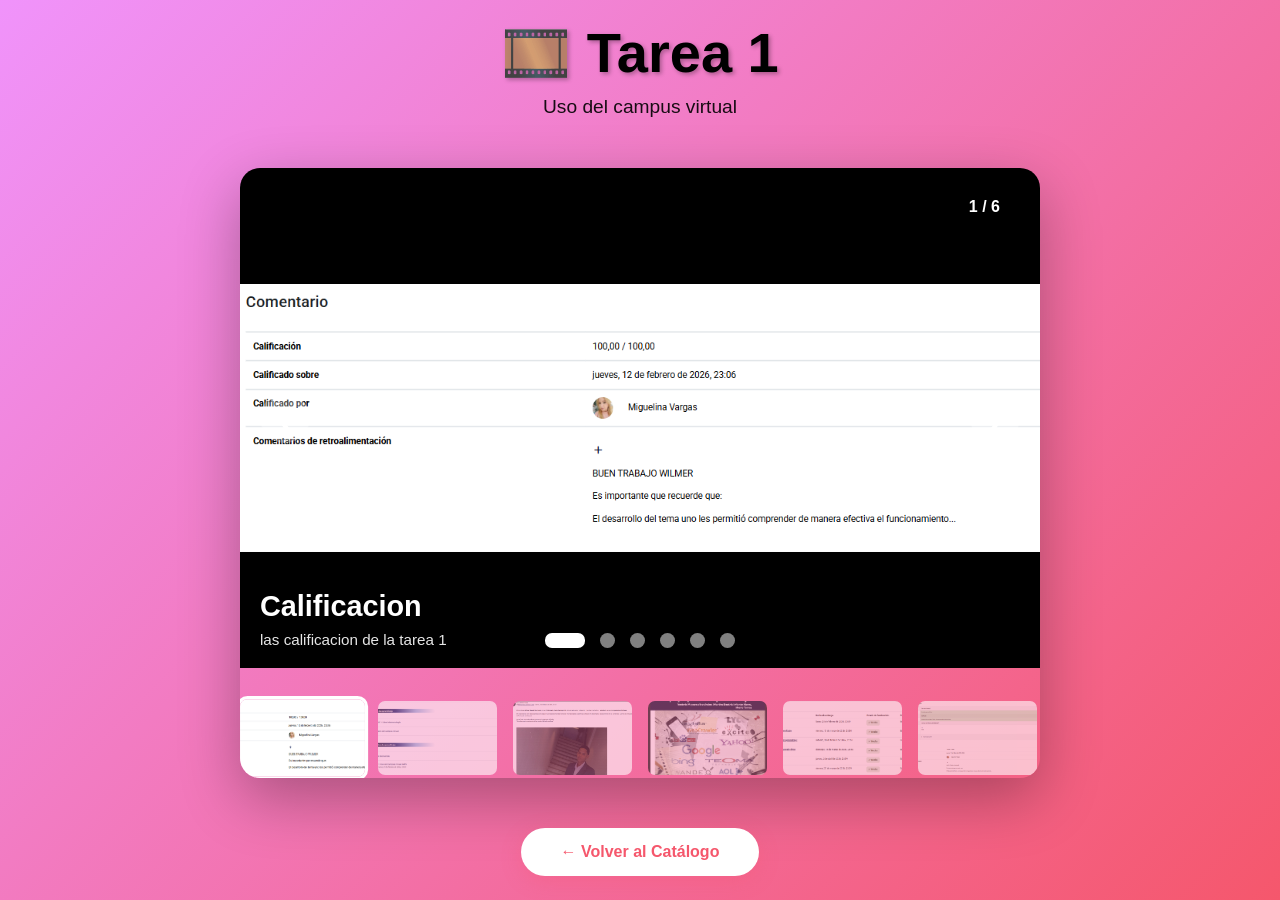
<file: tarea1.html>
<!DOCTYPE html>
<html lang="es">
<head>
    <meta charset="UTF-8">
    <meta name="viewport" content="width=device-width, initial-scale=1.0">
    <title>Tarea 1 - Introducción a la Tecnología</title>
    <style>
        * {
            margin: 0;
            padding: 0;
            box-sizing: border-box;
        }

        body {
            font-family: 'Segoe UI', Tahoma, Geneva, Verdana, sans-serif;
            background: linear-gradient(135deg, #f093fb 0%, #f5576c 100%);
            min-height: 100vh;
            padding: 20px;
        }

        .container {
            max-width: 1200px;
            margin: 0 auto;
        }

        header {
            text-align: center;
            color: rgb(0, 0, 0);
            margin-bottom: 50px;
            animation: slideDown 0.8s ease-out;
        }

        header h1 {
            font-size: 3.5rem;
            margin-bottom: 10px;
            text-shadow: 2px 2px 4px rgba(0, 0, 0, 0.3);
        }

        header p {
            font-size: 1.2rem;
            opacity: 0.9;
        }

        .slider-container {
            position: relative;
            max-width: 800px;
            margin: 0 auto 50px;
            border-radius: 20px;
            overflow: hidden;
            box-shadow: 0 20px 60px rgba(0, 0, 0, 0.3);
            animation: slideUp 0.8s ease-out 0.2s backwards;
        }

        .slider {
            position: relative;
            width: 100%;
            height: 500px;
            overflow: hidden;
        }

        .slide {
            position: absolute;
            width: 100%;
            height: 100%;
            opacity: 0;
            transition: opacity 0.8s cubic-bezier(0.25, 0.46, 0.45, 0.94);
            transform: translateX(100%);
        }

        .slide.active {
            opacity: 1;
            transform: translateX(0);
        }

        .slide.prev {
            transform: translateX(-100%);
        }

        .slide img {
            width: 100%;
            height: 100%;
            object-fit: contain;
            background-color: #000;
        }

        .slide-overlay {
            position: absolute;
            bottom: 0;
            left: 0;
            width: 100%;
            background: linear-gradient(to top, rgba(0, 0, 0, 0.8), transparent);
            padding: 40px 20px 20px;
            color: white;
            transform: translateY(20px);
            opacity: 0;
            transition: all 0.3s ease 0.2s;
        }

        .slide.active .slide-overlay {
            transform: translateY(0);
            opacity: 1;
        }

        .slide-overlay h3 {
            font-size: 1.8rem;
            margin-bottom: 8px;
        }

        .slide-overlay p {
            font-size: 0.95rem;
            opacity: 0.9;
        }

        .controls {
            position: absolute;
            bottom: 20px;
            left: 50%;
            transform: translateX(-50%);
            display: flex;
            gap: 15px;
            z-index: 10;
        }

        .control-btn {
            width: 15px;
            height: 15px;
            border-radius: 50%;
            background: rgba(255, 255, 255, 0.5);
            border: none;
            cursor: pointer;
            transition: all 0.3s ease;
        }

        .control-btn.active {
            background: white;
            width: 40px;
            border-radius: 7px;
        }

        .control-btn:hover {
            background: rgba(255, 255, 255, 0.8);
        }

        .nav-btn {
            position: absolute;
            top: 50%;
            transform: translateY(-50%);
            width: 50px;
            height: 50px;
            background: rgba(255, 255, 255, 0.3);
            border: none;
            color: white;
            font-size: 24px;
            cursor: pointer;
            transition: all 0.3s ease;
            border-radius: 50%;
            display: flex;
            align-items: center;
            justify-content: center;
            z-index: 5;
        }

        .nav-btn:hover {
            background: rgba(255, 255, 255, 0.6);
            transform: translateY(-50%) scale(1.1);
        }

        .prev-btn {
            left: 20px;
        }

        .next-btn {
            right: 20px;
        }

        .slider-info {
            position: absolute;
            top: 20px;
            right: 20px;
            background: rgba(0, 0, 0, 0.6);
            color: white;
            padding: 10px 20px;
            border-radius: 50px;
            font-weight: bold;
            z-index: 5;
        }

        .thumbnails {
            display: grid;
            grid-template-columns: repeat(auto-fit, minmax(100px, 1fr));
            gap: 10px;
            margin-top: 30px;
        }

        .thumbnail {
            cursor: pointer;
            border-radius: 10px;
            overflow: hidden;
            border: 3px solid transparent;
            transition: all 0.3s ease;
            opacity: 0.6;
            height: 80px;
            animation: fadeIn 0.8s ease-out backwards;
        }

        .thumbnail:nth-child(1) { animation-delay: 0.3s; }
        .thumbnail:nth-child(2) { animation-delay: 0.35s; }
        .thumbnail:nth-child(3) { animation-delay: 0.4s; }
        .thumbnail:nth-child(4) { animation-delay: 0.45s; }
        .thumbnail:nth-child(5) { animation-delay: 0.5s; }
        .thumbnail:nth-child(6) { animation-delay: 0.55s; }

        .thumbnail.active {
            border-color: white;
            opacity: 1;
            transform: scale(1.05);
        }

        .thumbnail:hover {
            opacity: 0.9;
        }

        .thumbnail img {
            width: 100%;
            height: 100%;
            object-fit: cover;
        }

        .btn-container {
            text-align: center;
            margin-top: 40px;
        }

        .btn {
            display: inline-block;
            padding: 15px 40px;
            background: white;
            color: #f5576c;
            text-decoration: none;
            border-radius: 50px;
            font-weight: bold;
            transition: all 0.3s cubic-bezier(0.34, 1.56, 0.64, 1);
            box-shadow: 0 5px 20px rgba(245, 87, 108, 0.3);
            position: relative;
            overflow: hidden;
        }

        .btn::before {
            content: '';
            position: absolute;
            top: 50%;
            left: 50%;
            width: 0;
            height: 0;
            border-radius: 50%;
            background: rgba(102, 126, 234, 0.1);
            transform: translate(-50%, -50%);
            transition: width 0.6s, height 0.6s;
        }

        .btn:hover::before {
            width: 300px;
            height: 300px;
        }

        .btn:hover {
            transform: translateY(-5px);
            box-shadow: 0 15px 40px rgba(245, 87, 108, 0.4);
            background: #fff5f7;
        }

        .code-section {
            background: white;
            padding: 30px;
            border-radius: 15px;
            margin-top: 40px;
            box-shadow: 0 5px 15px rgba(0, 0, 0, 0.1);
            animation: fadeIn 1s ease-out 0.5s backwards;
        }

        .code-section h2 {
            color: #f5576c;
            margin-bottom: 20px;
            font-size: 1.8rem;
        }

        .code-block {
            background: #f5f5f5;
            border-left: 4px solid #f5576c;
            padding: 15px;
            margin: 15px 0;
            border-radius: 5px;
            overflow-x: auto;
        }

        .code-block code {
            color: #333;
            font-family: 'Courier New', monospace;
            font-size: 0.9rem;
        }

        @keyframes slideDown {
            from {
                opacity: 0;
                transform: translateY(-30px);
            }
            to {
                opacity: 1;
                transform: translateY(0);
            }
        }

        @keyframes fadeInUp {
            from {
                opacity: 0;
                transform: translateY(30px);
            }
            to {
                opacity: 1;
                transform: translateY(0);
            }
        }

        @keyframes fadeIn {
            from { opacity: 0; }
            to { opacity: 1; }
        }

        @media (max-width: 768px) {
            header h1 {
                font-size: 2.2rem;
            }

            .gallery {
                grid-template-columns: 1fr;
            }
        }
    </style>
</head>
<body>
    <div class="container">
        <header>
            <h1>🎞️ Tarea 1</h1>
            <p>Uso del campus virtual</p>
        </header>

        <div class="slider-container">
            <div class="slider" id="slider">
                <div class="slide active">
                    <img src="calificacion tarea uno.png" alt="Tecnología">
                    <div class="slide-overlay">
                        <h3>Calificacion</h3>
                        <p>las calificacion de la tarea 1 </p>
                    </div>
                </div>

                <div class="slide">
                    <img src="etiqueta tema6.png" alt="Computadora">
                    <div class="slide-overlay">
                        <h3>Etiqueta </h3>
                        <p>aqui vemos un vistazo del tema 6</p>
                    </div>
                </div>

                <div class="slide">
                    <img src="foro de bienvenida tema 6.png" alt="Digital">
                    <div class="slide-overlay">
                        <h3>foro de bienvenida</h3>
                        <p>aqui vemos el foro de bienvenida del tema </p>
                    </div>
                </div>

                <div class="slide">
                    <img src="libro infotecnologia tema6.png" alt="Estudiante">
                    <div class="slide-overlay">
                        <h3>recurso de la materia</h3>
                        <p>uno de los recursos de la asignacion </p>
                    </div>
                </div>

                <div class="slide">
                    <img src="tara general.png" alt="Innovación">
                    <div class="slide-overlay">
                        <h3>tareas</h3>
                        <p>aqui vemos todas las tareas de la materia </p>
                    </div>
                </div>

                <div class="slide">
                    <img src="tarea uso del campus virtual tema 6.png" alt="Comunidad">
                    <div class="slide-overlay">
                        <h3>tarea</h3>
                        <p>uso del campus virtual </p>
                    </div>
                </div>

                <button class="nav-btn prev-btn" id="prev">❮</button>
                <button class="nav-btn next-btn" id="next">❯</button>
                <div class="slider-info" id="slideInfo">1 / 6</div>
                <div class="controls" id="controls"></div>
            </div>

            <div class="thumbnails" id="thumbnails"></div>
        </div>

        

            </div>

                
            </div>
        </div>

        <div class="btn-container">
            <a href="index.html" class="btn">← Volver al Catálogo</a>
        </div>
    </div>

    <script>
        let currentSlide = 0;
        const slides = document.querySelectorAll('.slide');
        const totalSlides = slides.length;
        const thumbnails = document.getElementById('thumbnails');
        const controls = document.getElementById('controls');
        const slideInfo = document.getElementById('slideInfo');

        // Crear thumbnails
        slides.forEach((slide, index) => {
            const thumbnail = document.createElement('div');
            thumbnail.className = 'thumbnail';
            if (index === 0) thumbnail.classList.add('active');
            thumbnail.innerHTML = `<img src="${slide.querySelector('img').src}" alt="Thumbnail ${index + 1}">`;
            thumbnail.addEventListener('click', () => showSlide(index));
            thumbnails.appendChild(thumbnail);
        });

        // Crear controles
        slides.forEach((_, index) => {
            const controlBtn = document.createElement('button');
            controlBtn.className = 'control-btn';
            if (index === 0) controlBtn.classList.add('active');
            controlBtn.addEventListener('click', () => showSlide(index));
            controls.appendChild(controlBtn);
        });

        function showSlide(n) {
            slides.forEach(slide => slide.classList.remove('active', 'prev'));
            document.querySelectorAll('.thumbnail').forEach(thumb => thumb.classList.remove('active'));
            document.querySelectorAll('.control-btn').forEach(btn => btn.classList.remove('active'));

            if (n >= totalSlides) currentSlide = 0;
            else if (n < 0) currentSlide = totalSlides - 1;
            else currentSlide = n;

            slides[currentSlide].classList.add('active');
            if (currentSlide > 0) slides[currentSlide - 1].classList.add('prev');

            document.querySelectorAll('.thumbnail')[currentSlide].classList.add('active');
            document.querySelectorAll('.control-btn')[currentSlide].classList.add('active');
            slideInfo.textContent = `${currentSlide + 1} / ${totalSlides}`;
        }

        document.getElementById('next').addEventListener('click', () => {
            currentSlide++;
            showSlide(currentSlide);
        });

        document.getElementById('prev').addEventListener('click', () => {
            currentSlide--;
            showSlide(currentSlide);
        });

        // Auto play cada 5 segundos
        setInterval(() => {
            currentSlide++;
            showSlide(currentSlide);
        }, 5000);
    </script>
</body>
</html>
</file>
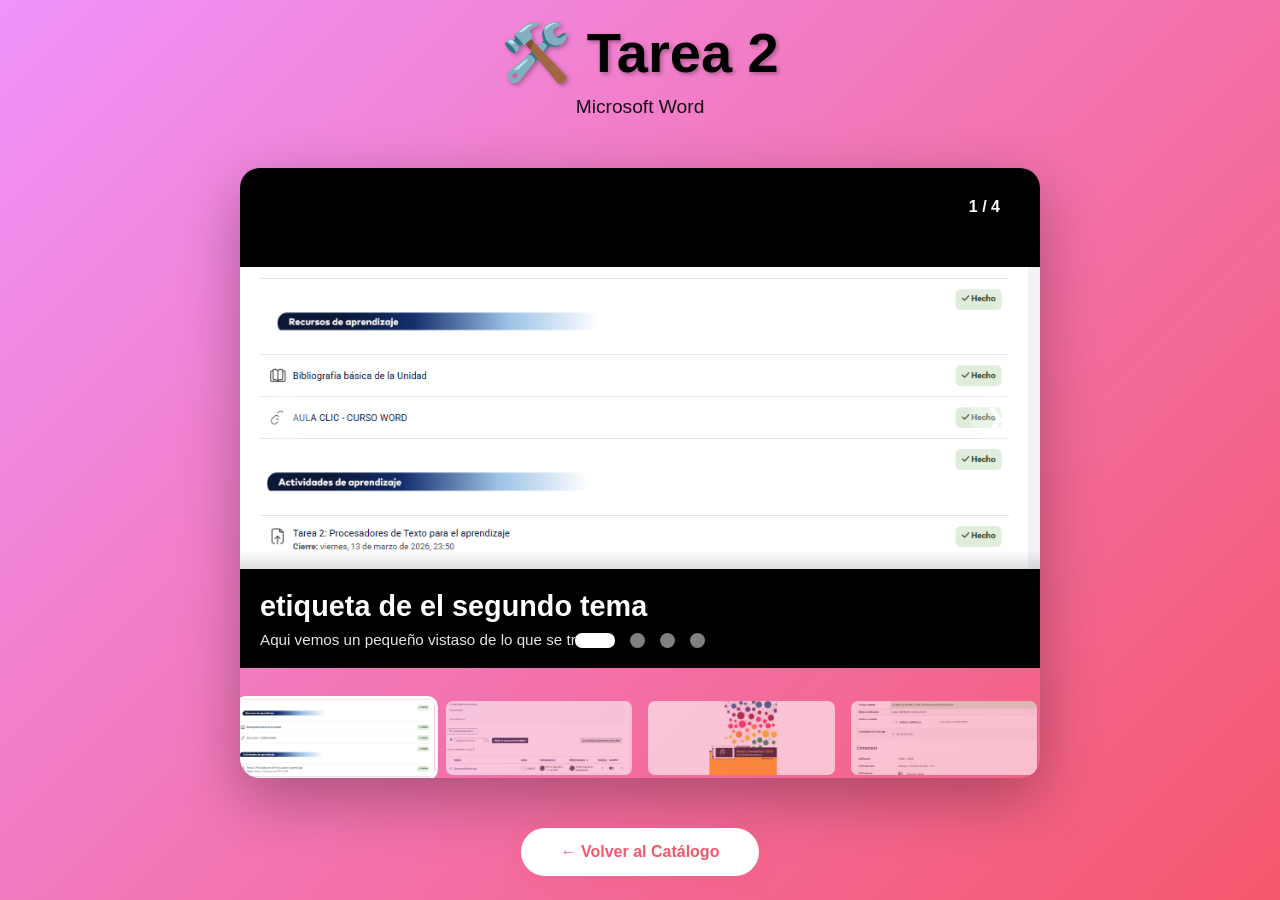
<file: tarea2.html>
<!DOCTYPE html>
<html lang="es">
<head>
    <meta charset="UTF-8">
    <meta name="viewport" content="width=device-width, initial-scale=1.0">
    <title>Tarea 2 - Herramientas Digitales</title>
    <style>
        * {
            margin: 0;
            padding: 0;
            box-sizing: border-box;
        }

        body {
            font-family: 'Segoe UI', Tahoma, Geneva, Verdana, sans-serif;
            background: linear-gradient(135deg, #f093fb 0%, #f5576c 100%);
            min-height: 100vh;
            padding: 20px;
        }

        .container {
            max-width: 1200px;
            margin: 0 auto;
        }

        header {
            text-align: center;
            color: rgb(0, 0, 0);
            margin-bottom: 50px;
            animation: slideDown 0.8s ease-out;
        }

        header h1 {
            font-size: 3.5rem;
            margin-bottom: 10px;
            text-shadow: 2px 2px 4px rgba(0, 0, 0, 0.3);
        }

        header p {
            font-size: 1.2rem;
            opacity: 0.9;
        }

        .slider-container {
            position: relative;
            max-width: 800px;
            margin: 0 auto 50px;
            border-radius: 20px;
            overflow: hidden;
            box-shadow: 0 20px 60px rgba(0, 0, 0, 0.3);
            animation: slideUp 0.8s ease-out 0.2s backwards;
        }

        .slider {
            position: relative;
            width: 100%;
            height: 500px;
            overflow: hidden;
        }

        .slide {
            position: absolute;
            width: 100%;
            height: 100%;
            opacity: 0;
            transition: opacity 0.8s cubic-bezier(0.25, 0.46, 0.45, 0.94);
            transform: translateX(100%);
        }

        .slide.active {
            opacity: 1;
            transform: translateX(0);
        }

        .slide.prev {
            transform: translateX(-100%);
        }

        .slide img {
            width: 100%;
            height: 100%;
            object-fit: contain;
            background-color: #000;
        }

        .slide-overlay {
            position: absolute;
            bottom: 0;
            left: 0;
            width: 100%;
            background: linear-gradient(to top, rgba(0, 0, 0, 0.8), transparent);
            padding: 40px 20px 20px;
            color: white;
            transform: translateY(20px);
            opacity: 0;
            transition: all 0.3s ease 0.2s;
        }

        .slide.active .slide-overlay {
            transform: translateY(0);
            opacity: 1;
        }

        .slide-overlay h3 {
            font-size: 1.8rem;
            margin-bottom: 8px;
        }

        .slide-overlay p {
            font-size: 0.95rem;
            opacity: 0.9;
        }

        .controls {
            position: absolute;
            bottom: 20px;
            left: 50%;
            transform: translateX(-50%);
            display: flex;
            gap: 15px;
            z-index: 10;
        }

        .control-btn {
            width: 15px;
            height: 15px;
            border-radius: 50%;
            background: rgba(255, 255, 255, 0.5);
            border: none;
            cursor: pointer;
            transition: all 0.3s ease;
        }

        .control-btn.active {
            background: white;
            width: 40px;
            border-radius: 7px;
        }

        .control-btn:hover {
            background: rgba(255, 255, 255, 0.8);
        }

        .nav-btn {
            position: absolute;
            top: 50%;
            transform: translateY(-50%);
            width: 50px;
            height: 50px;
            background: rgba(255, 255, 255, 0.3);
            border: none;
            color: white;
            font-size: 24px;
            cursor: pointer;
            transition: all 0.3s ease;
            border-radius: 50%;
            display: flex;
            align-items: center;
            justify-content: center;
            z-index: 5;
        }

        .nav-btn:hover {
            background: rgba(255, 255, 255, 0.6);
            transform: translateY(-50%) scale(1.1);
        }

        .prev-btn {
            left: 20px;
        }

        .next-btn {
            right: 20px;
        }

        .slider-info {
            position: absolute;
            top: 20px;
            right: 20px;
            background: rgba(0, 0, 0, 0.6);
            color: white;
            padding: 10px 20px;
            border-radius: 50px;
            font-weight: bold;
            z-index: 5;
        }

        .thumbnails {
            display: grid;
            grid-template-columns: repeat(auto-fit, minmax(100px, 1fr));
            gap: 10px;
            margin-top: 30px;
        }

        .thumbnail {
            cursor: pointer;
            border-radius: 10px;
            overflow: hidden;
            border: 3px solid transparent;
            transition: all 0.3s ease;
            opacity: 0.6;
            height: 80px;
            animation: fadeIn 0.8s ease-out backwards;
        }

        .thumbnail:nth-child(1) { animation-delay: 0.3s; }
        .thumbnail:nth-child(2) { animation-delay: 0.35s; }
        .thumbnail:nth-child(3) { animation-delay: 0.4s; }
        .thumbnail:nth-child(4) { animation-delay: 0.45s; }

        .thumbnail.active {
            border-color: white;
            opacity: 1;
            transform: scale(1.05);
        }

        .thumbnail:hover {
            opacity: 0.9;
        }

        .thumbnail img {
            width: 100%;
            height: 100%;
            object-fit: cover;
        }

        .btn-container {
            text-align: center;
            margin-top: 40px;
        }

        .btn {
            display: inline-block;
            padding: 15px 40px;
            background: white;
            color: #f5576c;
            text-decoration: none;
            border-radius: 50px;
            font-weight: bold;
            transition: all 0.3s cubic-bezier(0.34, 1.56, 0.64, 1);
            box-shadow: 0 5px 20px rgba(245, 87, 108, 0.3);
            position: relative;
            overflow: hidden;
        }

        .btn::before {
            content: '';
            position: absolute;
            top: 50%;
            left: 50%;
            width: 0;
            height: 0;
            border-radius: 50%;
            background: rgba(102, 126, 234, 0.1);
            transform: translate(-50%, -50%);
            transition: width 0.6s, height 0.6s;
        }

        .btn:hover::before {
            width: 300px;
            height: 300px;
        }

        .btn:hover {
            transform: translateY(-5px);
            box-shadow: 0 15px 40px rgba(245, 87, 108, 0.4);
            background: #fff5f7;
        }

        .code-section {
            background: white;
            padding: 30px;
            border-radius: 15px;
            margin-top: 40px;
            box-shadow: 0 5px 15px rgba(0, 0, 0, 0.1);
            animation: fadeIn 1s ease-out 0.5s backwards;
        }

        .code-section h2 {
            color: #f5576c;
            margin-bottom: 20px;
            font-size: 1.8rem;
        }

        .code-block {
            background: #f5f5f5;
            border-left: 4px solid #f5576c;
            padding: 15px;
            margin: 15px 0;
            border-radius: 5px;
            overflow-x: auto;
        }

        .code-block code {
            color: #333;
            font-family: 'Courier New', monospace;
            font-size: 0.9rem;
        }

        @keyframes slideDown {
            from {
                opacity: 0;
                transform: translateY(-30px);
            }
            to {
                opacity: 1;
                transform: translateY(0);
            }
        }

        @keyframes fadeInUp {
            from {
                opacity: 0;
                transform: translateY(30px);
            }
            to {
                opacity: 1;
                transform: translateY(0);
            }
        }

        @keyframes fadeIn {
            from { opacity: 0; }
            to { opacity: 1; }
        }

        @keyframes slideUp {
            from {
                opacity: 0;
                transform: translateY(30px);
            }
            to {
                opacity: 1;
                transform: translateY(0);
            }
        }

        @media (max-width: 768px) {
            header h1 {
                font-size: 2.2rem;
            }

            .gallery {
                grid-template-columns: 1fr;
            }
        }
    </style>
</head>
<body>
    <div class="container">
        <header>
            <h1>🛠️ Tarea 2</h1>
            <p>Microsoft Word</p>
        </header>

        <div class="slider-container">
            <div class="slider" id="slider">
                <div class="slide active">
                    <img src="etiqueta tema7.png" alt="Google Workspace">
                    <div class="slide-overlay">
                        <h3>etiqueta de el segundo tema</h3>
                        <p>Aqui vemos un pequeño vistaso de lo que se trabajo </p>
                    </div>
                </div>

                <div class="slide">
                    <img src="foro tema7.png" alt="Zoom">
                    <div class="slide-overlay">
                        <h3>foro de dudas </h3>
                        <p>En este foro pudimos particiopar y comentar las dudas que teniamos sobre la asignacion</p>
                    </div>
                </div>

                <div class="slide">
                    <img src="recurso tema7.png" alt="Moodle">
                    <div class="slide-overlay">
                        <h3>Recursos Educativos</h3>
                        <p>Es uno de los recursos de la materia que nos dieron para guiarnos
                    </div>
                </div>

                <div class="slide">
                    <img src="tarea tema7.png" alt="Canva">
                    <div class="slide-overlay">
                        <h3>Tarea</h3>
                        <p>Esta fue la segunda tarea que vimos en la materia</p>
                    </div>
                </div>

                <button class="nav-btn prev-btn" id="prev">❮</button>
                <button class="nav-btn next-btn" id="next">❯</button>
                <div class="slider-info" id="slideInfo">1 / 4</div>
                <div class="controls" id="controls"></div>
            </div>

            <div class="thumbnails" id="thumbnails"></div>
        </div>

        
                </code>
            </div>

            
                </code>
            </div>
        </div>

        <div class="btn-container">
            <a href="index.html" class="btn">← Volver al Catálogo</a>
        </div>
    </div>

    <script>
        let currentSlide = 0;
        const slides = document.querySelectorAll('.slide');
        const totalSlides = slides.length;
        const thumbnails = document.getElementById('thumbnails');
        const controls = document.getElementById('controls');
        const slideInfo = document.getElementById('slideInfo');

        // Crear thumbnails
        slides.forEach((slide, index) => {
            const thumbnail = document.createElement('div');
            thumbnail.className = 'thumbnail';
            if (index === 0) thumbnail.classList.add('active');
            thumbnail.innerHTML = `<img src="${slide.querySelector('img').src}" alt="Thumbnail ${index + 1}">`;
            thumbnail.addEventListener('click', () => showSlide(index));
            thumbnails.appendChild(thumbnail);
        });

        // Crear controles
        slides.forEach((_, index) => {
            const controlBtn = document.createElement('button');
            controlBtn.className = 'control-btn';
            if (index === 0) controlBtn.classList.add('active');
            controlBtn.addEventListener('click', () => showSlide(index));
            controls.appendChild(controlBtn);
        });

        function showSlide(n) {
            slides.forEach(slide => slide.classList.remove('active', 'prev'));
            document.querySelectorAll('.thumbnail').forEach(thumb => thumb.classList.remove('active'));
            document.querySelectorAll('.control-btn').forEach(btn => btn.classList.remove('active'));

            slides[n].classList.add('active');
            if (n > 0) slides[n - 1].classList.add('prev');

            document.querySelectorAll('.thumbnail')[n].classList.add('active');
            document.querySelectorAll('.control-btn')[n].classList.add('active');
            slideInfo.textContent = `${n + 1} / ${totalSlides}`;
            currentSlide = n;
        }

        document.getElementById('prev').addEventListener('click', () => {
            const prev = (currentSlide - 1 + totalSlides) % totalSlides;
            showSlide(prev);
        });

        document.getElementById('next').addEventListener('click', () => {
            const next = (currentSlide + 1) % totalSlides;
            showSlide(next);
        });

        // Auto-play (opcional)
        setInterval(() => {
            const next = (currentSlide + 1) % totalSlides;
            showSlide(next);
        }, 5000);
    </script>
</body>
</html>
</file>
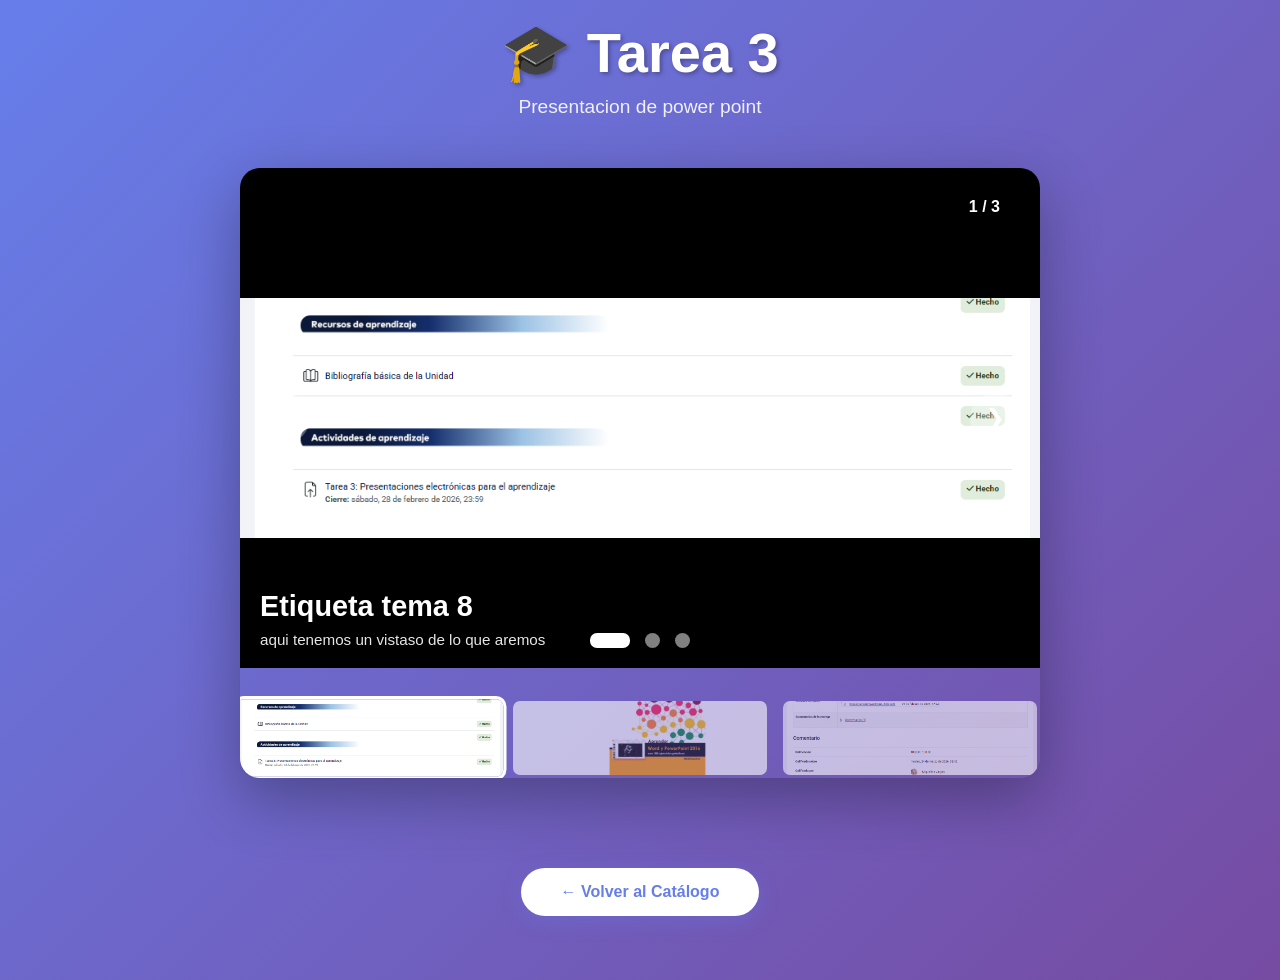
<file: tarea3.html>
<!DOCTYPE html>
<html lang="es">
<head>
    <meta charset="UTF-8">
    <meta name="viewport" content="width=device-width, initial-scale=1.0">
    <title>Tarea 3 - E-Learning</title>
    <style>
        * {
            margin: 0;
            padding: 0;
            box-sizing: border-box;
        }

        body {
            font-family: 'Segoe UI', Tahoma, Geneva, Verdana, sans-serif;
            background: linear-gradient(135deg, #667eea 0%, #764ba2 100%);
            min-height: 100vh;
            padding: 20px;
        }

        .container {
            max-width: 1100px;
            margin: 0 auto;
        }

        header {
            text-align: center;
            color: white;
            margin-bottom: 50px;
            animation: slideDown 0.8s ease-out;
        }

        header h1 {
            font-size: 3.5rem;
            margin-bottom: 10px;
            text-shadow: 2px 2px 4px rgba(0, 0, 0, 0.3);
        }

        header p {
            font-size: 1.2rem;
            opacity: 0.9;
        }

        .content-section {
            max-width: 1100px;
            margin: 0 auto;
            padding: 60px 20px;
        }

        .content-section h2 {
            color: white;
            margin-bottom: 30px;
            font-size: 2.2rem;
            text-align: center;
        }

        .card-grid {
            display: grid;
            grid-template-columns: repeat(auto-fit, minmax(250px, 1fr));
            gap: 30px;
            margin-bottom: 40px;
        }

        .content-card {
            background: linear-gradient(135deg, #667eea 0%, #764ba2 100%);
            padding: 30px;
            border-radius: 15px;
            color: white;
            transform: translateY(0);
            transition: all 0.3s cubic-bezier(0.23, 1, 0.320, 1);
            animation: slideUp 0.8s ease-out backwards;
            cursor: pointer;
            box-shadow: 0 10px 30px rgba(0, 0, 0, 0.2);
        }

        .content-card:nth-child(1) { animation-delay: 0.1s; }
        .content-card:nth-child(2) { animation-delay: 0.2s; }
        .content-card:nth-child(3) { animation-delay: 0.3s; }
        .content-card:nth-child(4) { animation-delay: 0.4s; }

        .content-card:hover {
            transform: translateY(-10px) rotateX(5deg);
            box-shadow: 0 20px 40px rgba(102, 126, 234, 0.4);
        }

        .content-card h3 {
            font-size: 1.5rem;
            margin-bottom: 15px;
        }

        .content-card p {
            line-height: 1.6;
        }

        .image-showcase {
            display: grid;
            grid-template-columns: repeat(auto-fit, minmax(280px, 1fr));
            gap: 25px;
            margin-top: 40px;
        }

        .showcase-item {
            position: relative;
            overflow: hidden;
            border-radius: 15px;
            height: 250px;
            box-shadow: 0 10px 30px rgba(0, 0, 0, 0.1);
            cursor: pointer;
            transition: all 0.3s ease;
            animation: fadeInScale 0.8s ease-out backwards;
        }

        .showcase-item:nth-child(1) { animation-delay: 0.5s; }
        .showcase-item:nth-child(2) { animation-delay: 0.6s; }
        .showcase-item:nth-child(3) { animation-delay: 0.7s; }

        .showcase-item img {
            width: 100%;
            height: 100%;
            object-fit: cover;
            transition: transform 0.6s cubic-bezier(0.23, 1, 0.320, 1);
        }

        .showcase-item:hover img {
            transform: scale(1.15) rotate(3deg);
        }

        .showcase-overlay {
            position: absolute;
            top: 0;
            left: 0;
            width: 100%;
            height: 100%;
            background: rgba(102, 126, 234, 0.8);
            display: flex;
            align-items: center;
            justify-content: center;
            opacity: 0;
            transition: opacity 0.3s ease;
        }

        .showcase-item:hover .showcase-overlay {
            opacity: 1;
        }

        .showcase-text {
            color: white;
            font-weight: bold;
            font-size: 1.2rem;
            text-align: center;
        }

        .code-section {
            background: #f5f5f5;
            padding: 40px;
            border-radius: 15px;
            margin-top: 50px;
            box-shadow: 0 5px 15px rgba(0, 0, 0, 0.1);
        }

        .code-section h3 {
            color: #0066ff;
            margin-bottom: 20px;
            font-size: 1.5rem;
        }

        .code-block {
            background: #282c34;
            color: #61dafb;
            padding: 20px;
            border-radius: 8px;
            overflow-x: auto;
            max-height: 300px;
            overflow-y: auto;
            margin-bottom: 20px;
        }

        .code-block code {
            font-family: 'Courier New', monospace;
            font-size: 0.9rem;
            display: block;
            white-space: pre-wrap;
            word-wrap: break-word;
        }

        .btn-container {
            text-align: center;
            padding: 40px;
        }

        .btn {
            display: inline-block;
            padding: 15px 40px;
            background: white;
            color: #0066ff;
            text-decoration: none;
            border-radius: 50px;
            font-weight: bold;
            transition: all 0.3s cubic-bezier(0.34, 1.56, 0.64, 1);
            box-shadow: 0 5px 20px rgba(0, 102, 255, 0.3);
            position: relative;
            overflow: hidden;
        }

        .btn::before {
            content: '';
            position: absolute;
            top: 50%;
            left: 50%;
            width: 0;
            height: 0;
            border-radius: 50%;
            background: rgba(0, 102, 255, 0.1);
            transform: translate(-50%, -50%);
            transition: width 0.6s, height 0.6s;
        }

        .btn:hover::before {
            width: 300px;
            height: 300px;
        }

        .btn:hover {
            transform: translateY(-5px);
            box-shadow: 0 15px 40px rgba(0, 102, 255, 0.4);
            background: #f5f9ff;
        }

        @keyframes fadeInUp {
            from {
                opacity: 0;
                transform: translateY(50px);
            }
            to {
                opacity: 1;
                transform: translateY(0);
            }
        }

        @keyframes slideUp {
            from {
                opacity: 0;
                transform: translateY(30px);
            }
            to {
                opacity: 1;
                transform: translateY(0);
            }
        }

        @keyframes fadeInScale {
            from {
                opacity: 0;
                transform: scale(0.9);
            }
            to {
                opacity: 1;
                transform: scale(1);
            }
        }

        @media (max-width: 768px) {
            header h1 {
                font-size: 2.2rem;
            }

            .card-grid {
                grid-template-columns: 1fr;
            }
        }

        .slider-container {
            position: relative;
            max-width: 800px;
            margin: 0 auto 50px;
            border-radius: 20px;
            overflow: hidden;
            box-shadow: 0 20px 60px rgba(0, 0, 0, 0.3);
            animation: slideUp 0.8s ease-out 0.2s backwards;
        }

        .slider {
            position: relative;
            width: 100%;
            height: 500px;
            overflow: hidden;
        }

        .slide {
            position: absolute;
            width: 100%;
            height: 100%;
            opacity: 0;
            transition: opacity 0.8s cubic-bezier(0.25, 0.46, 0.45, 0.94);
            transform: translateX(100%);
        }

        .slide.active {
            opacity: 1;
            transform: translateX(0);
        }

        .slide.prev {
            transform: translateX(-100%);
        }

        .slide img {
            width: 100%;
            height: 100%;
            object-fit: contain;
            background-color: #000;
        }

        .slide-overlay {
            position: absolute;
            bottom: 0;
            left: 0;
            width: 100%;
            background: linear-gradient(to top, rgba(0, 0, 0, 0.8), transparent);
            padding: 40px 20px 20px;
            color: white;
            transform: translateY(20px);
            opacity: 0;
            transition: all 0.3s ease 0.2s;
        }

        .slide.active .slide-overlay {
            transform: translateY(0);
            opacity: 1;
        }

        .slide-overlay h3 {
            font-size: 1.8rem;
            margin-bottom: 8px;
        }

        .slide-overlay p {
            font-size: 0.95rem;
            opacity: 0.9;
        }

        .controls {
            position: absolute;
            bottom: 20px;
            left: 50%;
            transform: translateX(-50%);
            display: flex;
            gap: 15px;
            z-index: 10;
        }

        .control-btn {
            width: 15px;
            height: 15px;
            border-radius: 50%;
            background: rgba(255, 255, 255, 0.5);
            border: none;
            cursor: pointer;
            transition: all 0.3s ease;
        }

        .control-btn.active {
            background: white;
            width: 40px;
            border-radius: 7px;
        }

        .control-btn:hover {
            background: rgba(255, 255, 255, 0.8);
        }

        .nav-btn {
            position: absolute;
            top: 50%;
            transform: translateY(-50%);
            width: 50px;
            height: 50px;
            background: rgba(255, 255, 255, 0.3);
            border: none;
            color: white;
            font-size: 24px;
            cursor: pointer;
            transition: all 0.3s ease;
            border-radius: 50%;
            display: flex;
            align-items: center;
            justify-content: center;
            z-index: 5;
        }

        .nav-btn:hover {
            background: rgba(255, 255, 255, 0.6);
            transform: translateY(-50%) scale(1.1);
        }

        .prev-btn {
            left: 20px;
        }

        .next-btn {
            right: 20px;
        }

        .slider-info {
            position: absolute;
            top: 20px;
            right: 20px;
            background: rgba(0, 0, 0, 0.6);
            color: white;
            padding: 10px 20px;
            border-radius: 50px;
            font-weight: bold;
            z-index: 5;
        }

        .thumbnails {
            display: grid;
            grid-template-columns: repeat(auto-fit, minmax(100px, 1fr));
            gap: 10px;
            margin-top: 30px;
        }

        .thumbnail {
            cursor: pointer;
            border-radius: 10px;
            overflow: hidden;
            border: 3px solid transparent;
            transition: all 0.3s ease;
            opacity: 0.6;
            height: 80px;
            animation: fadeIn 0.8s ease-out backwards;
        }

        .thumbnail:nth-child(1) { animation-delay: 0.3s; }
        .thumbnail:nth-child(2) { animation-delay: 0.35s; }
        .thumbnail:nth-child(3) { animation-delay: 0.4s; }

        .thumbnail.active {
            border-color: white;
            opacity: 1;
            transform: scale(1.05);
        }

        .thumbnail:hover {
            opacity: 0.9;
        }

        .thumbnail img {
            width: 100%;
            height: 100%;
            object-fit: cover;
        }

        .btn-container {
            text-align: center;
            margin-top: 40px;
        }

        .btn {
            display: inline-block;
            padding: 15px 40px;
            background: white;
            color: #667eea;
            text-decoration: none;
            border-radius: 50px;
            font-weight: bold;
            transition: all 0.3s cubic-bezier(0.34, 1.56, 0.64, 1);
            box-shadow: 0 5px 20px rgba(102, 126, 234, 0.3);
            position: relative;
            overflow: hidden;
        }

        .btn::before {
            content: '';
            position: absolute;
            top: 50%;
            left: 50%;
            width: 0;
            height: 0;
            border-radius: 50%;
            background: rgba(102, 126, 234, 0.1);
            transform: translate(-50%, -50%);
            transition: width 0.6s, height 0.6s;
        }

        .btn:hover::before {
            width: 300px;
            height: 300px;
        }

        .btn:hover {
            transform: translateY(-5px);
            box-shadow: 0 15px 40px rgba(102, 126, 234, 0.4);
            background: #f5f5ff;
        }

        @keyframes slideDown {
            from {
                opacity: 0;
                transform: translateY(-30px);
            }
            to {
                opacity: 1;
                transform: translateY(0);
            }
        }

        @keyframes fadeIn {
            from { opacity: 0; }
            to { opacity: 1; }
        }
    </style>
</head>
<body>
    <div class="container">
        <header>
            <h1>🎓 Tarea 3</h1>
            <p>Presentacion de power point</p>
        </header>

            <div class="slider-container">
                <div class="slider" id="slider">
                    <div class="slide active">
                        <img src="etiqueta tema8.png" alt="Colaboración">
                        <div class="slide-overlay">
                            <h3>Etiqueta tema 8</h3>
                            <p>aqui tenemos un vistaso de lo que aremos </p>
                        </div>
                    </div>

                    <div class="slide">
                        <img src="recurso tema8.png" alt="Innovación">
                        <div class="slide-overlay">
                            <h3>Recurso</h3>
                            <p>Aqui tenemos el recurso del tema 8.</p>
                        </div>
                    </div>

                    <div class="slide">
                        <img src="tarea tema8.png" alt="Tecnología">
                        <div class="slide-overlay">
                            <h3>Calificación</h3>
                            <p>aqui esta la calificacion de la tarea del tema8</p>
                        </div>
                    </div>

                    <button class="nav-btn prev-btn" id="prev">❮</button>
                    <button class="nav-btn next-btn" id="next">❯</button>
                    <div class="slider-info" id="slideInfo">1 / 3</div>
                    <div class="controls" id="controls"></div>
                </div>

                <div class="thumbnails" id="thumbnails"></div>
            </div>
        </div>

        <div class="btn-container">
            <a href="index.html" class="btn">← Volver al Catálogo</a>
        </div>
    </div>

    <script>
        let currentSlide = 0;
        const slides = document.querySelectorAll('.slide');
        const totalSlides = slides.length;
        const thumbnails = document.getElementById('thumbnails');
        const controls = document.getElementById('controls');
        const slideInfo = document.getElementById('slideInfo');

        // Crear thumbnails
        slides.forEach((slide, index) => {
            const thumbnail = document.createElement('div');
            thumbnail.className = 'thumbnail';
            if (index === 0) thumbnail.classList.add('active');
            thumbnail.innerHTML = `<img src="${slide.querySelector('img').src}" alt="Thumbnail ${index + 1}">`;
            thumbnail.addEventListener('click', () => showSlide(index));
            thumbnails.appendChild(thumbnail);
        });

        // Crear controles
        slides.forEach((_, index) => {
            const controlBtn = document.createElement('button');
            controlBtn.className = 'control-btn';
            if (index === 0) controlBtn.classList.add('active');
            controlBtn.addEventListener('click', () => showSlide(index));
            controls.appendChild(controlBtn);
        });

        function showSlide(n) {
            slides.forEach(slide => slide.classList.remove('active', 'prev'));
            document.querySelectorAll('.thumbnail').forEach(thumb => thumb.classList.remove('active'));
            document.querySelectorAll('.control-btn').forEach(btn => btn.classList.remove('active'));

            slides[n].classList.add('active');
            if (n > 0) slides[n - 1].classList.add('prev');

            document.querySelectorAll('.thumbnail')[n].classList.add('active');
            document.querySelectorAll('.control-btn')[n].classList.add('active');
            slideInfo.textContent = `${n + 1} / ${totalSlides}`;
            currentSlide = n;
        }

        document.getElementById('prev').addEventListener('click', () => {
            const prev = (currentSlide - 1 + totalSlides) % totalSlides;
            showSlide(prev);
        });

        document.getElementById('next').addEventListener('click', () => {
            const next = (currentSlide + 1) % totalSlides;
            showSlide(next);
        });

        // Auto-play (opcional)
        setInterval(() => {
            const next = (currentSlide + 1) % totalSlides;
            showSlide(next);
        }, 5000);
    </script>
</body>
</html>
</file>
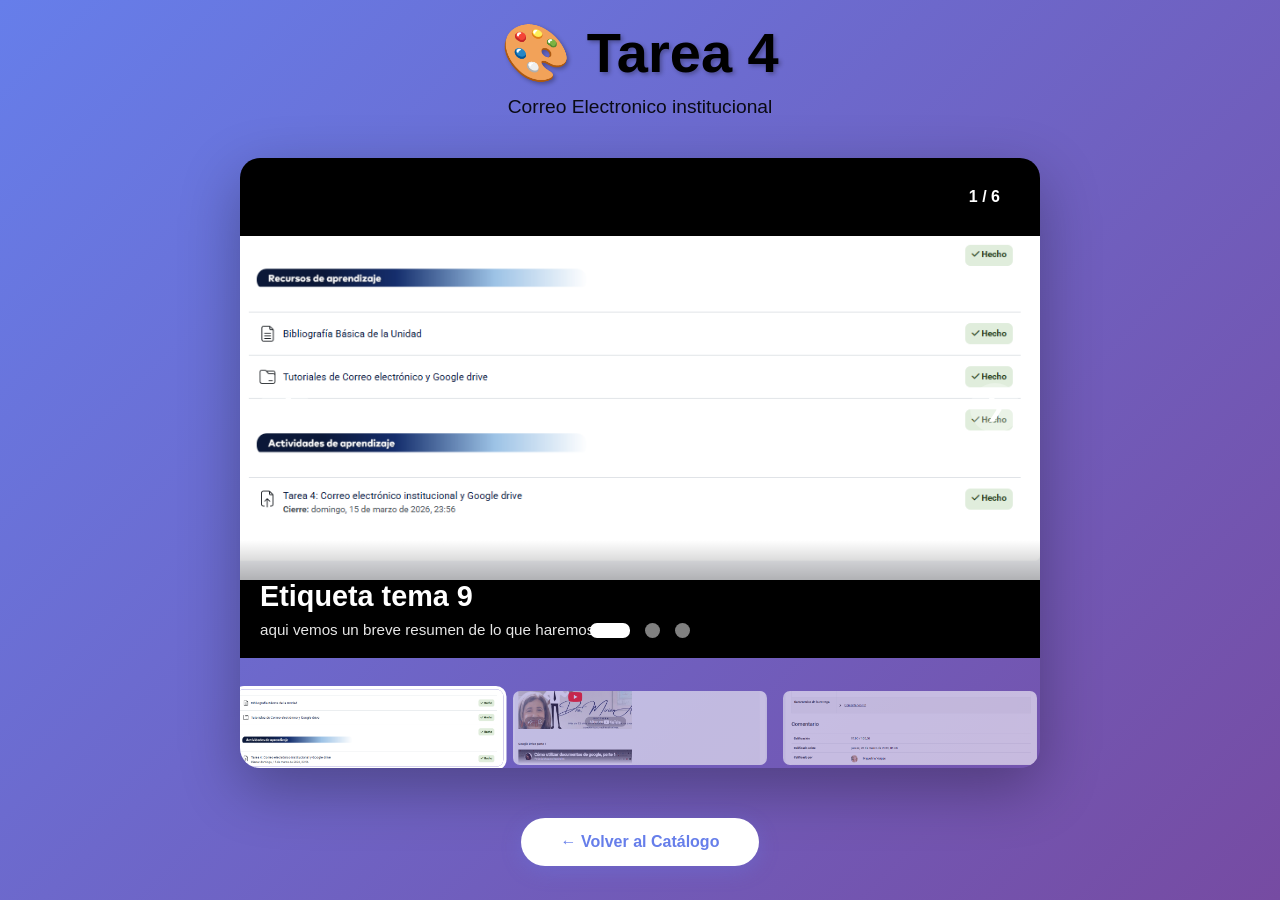
<file: tarea4.html>
<!DOCTYPE html>
<html lang="es">
<head>
    <meta charset="UTF-8">
    <meta name="viewport" content="width=device-width, initial-scale=1.0">
    <title>Tarea 4 - Contenido Digital</title>
    <style>
        * {
            margin: 0;
            padding: 0;
            box-sizing: border-box;
        }

        body {
            font-family: 'Segoe UI', Tahoma, Geneva, Verdana, sans-serif;
            background: linear-gradient(135deg, #667eea 0%, #764ba2 100%);
            min-height: 100vh;
            padding: 20px;
        }

        .container {
            max-width: 1200px;
            margin: 0 auto;
        }

        header {
            text-align: center;
            color: rgb(0, 0, 0);
            margin-bottom: 40px;
            animation: slideDown 0.8s ease-out;
        }

        header h1 {
            font-size: 3.5rem;
            margin-bottom: 10px;
            text-shadow: 2px 2px 4px rgba(0, 0, 0, 0.3);
        }

        header p {
            font-size: 1.2rem;
            opacity: 0.9;
        }

        .filter-buttons {
            display: flex;
            justify-content: center;
            gap: 15px;
            margin-bottom: 40px;
            flex-wrap: wrap;
            animation: fadeIn 0.8s ease-out 0.3s backwards;
        }

        .filter-btn {
            padding: 12px 25px;
            border: 2px solid white;
            background: transparent;
            color: white;
            border-radius: 50px;
            font-weight: bold;
            cursor: pointer;
            transition: all 0.3s ease;
            font-size: 1rem;
        }

        .filter-btn:hover,
        .filter-btn.active {
            background: white;
            color: #667eea;
            transform: scale(1.05);
        }

        .gallery-grid {
            display: grid;
            grid-template-columns: repeat(auto-fit, minmax(280px, 1fr));
            gap: 25px;
            margin-bottom: 50px;
        }

        .gallery-item {
            background: white;
            border-radius: 15px;
            overflow: hidden;
            box-shadow: 0 10px 30px rgba(0, 0, 0, 0.2);
            transition: all 0.5s cubic-bezier(0.25, 0.46, 0.45, 0.94);
            animation: scaleIn 0.8s ease-out backwards;
            opacity: 1;
            transform: scale(1);
        }

        .gallery-item.hidden {
            opacity: 0;
            transform: scale(0.8);
            pointer-events: none;
            position: absolute;
        }

        .gallery-item:nth-child(1) { animation-delay: 0.1s; }
        .gallery-item:nth-child(2) { animation-delay: 0.15s; }
        .gallery-item:nth-child(3) { animation-delay: 0.2s; }
        .gallery-item:nth-child(4) { animation-delay: 0.25s; }
        .gallery-item:nth-child(5) { animation-delay: 0.3s; }
        .gallery-item:nth-child(6) { animation-delay: 0.35s; }

        .gallery-item:hover {
            transform: translateY(-15px);
            box-shadow: 0 20px 40px rgba(0, 0, 0, 0.3);
        }

        .image-container {
            position: relative;
            width: 100%;
            height: 200px;
            overflow: hidden;
        }

        .gallery-item img {
            width: 100%;
            height: 100%;
            object-fit: cover;
            transition: transform 0.6s cubic-bezier(0.25, 0.46, 0.45, 0.94);
        }

        .gallery-item:hover img {
            transform: scale(1.15) rotate(3deg);
        }

        .category-badge {
            position: absolute;
            top: 10px;
            right: 10px;
            background: rgba(102, 126, 234, 0.9);
            color: white;
            padding: 5px 12px;
            border-radius: 20px;
            font-size: 0.8rem;
            font-weight: bold;
            z-index: 2;
        }

        .gallery-content {
            padding: 20px;
        }

        .gallery-content h3 {
            color: #667eea;
            margin-bottom: 10px;
            font-size: 1.3rem;
        }

        .gallery-content p {
            color: #666;
            font-size: 0.95rem;
            line-height: 1.5;
            margin-bottom: 15px;
        }

        .rating {
            color: #ffc107;
            font-size: 1rem;
        }

        .code-section {
            background: white;
            padding: 40px;
            border-radius: 15px;
            margin-top: 50px;
            box-shadow: 0 5px 15px rgba(0, 0, 0, 0.1);
            animation: slideUp 0.8s ease-out 0.5s backwards;
        }

        .code-section h2 {
            color: #667eea;
            margin-bottom: 20px;
            font-size: 1.8rem;
        }

        .code-block {
            background: #f5f5f5;
            border-left: 4px solid #667eea;
            padding: 15px;
            margin: 15px 0;
            border-radius: 5px;
            overflow-x: auto;
            max-height: 350px;
            overflow-y: auto;
        }

        .code-block code {
            color: #333;
            font-family: 'Courier New', monospace;
            font-size: 0.9rem;
            display: block;
            white-space: pre-wrap;
            word-wrap: break-word;
        }

        .btn-container {
            text-align: center;
            margin-top: 40px;
        }

        .btn {
            display: inline-block;
            padding: 15px 40px;
            background: white;
            color: #667eea;
            text-decoration: none;
            border-radius: 50px;
            font-weight: bold;
            transition: all 0.3s cubic-bezier(0.34, 1.56, 0.64, 1);
            box-shadow: 0 5px 20px rgba(102, 126, 234, 0.3);
            position: relative;
            overflow: hidden;
        }

        .btn::before {
            content: '';
            position: absolute;
            top: 50%;
            left: 50%;
            width: 0;
            height: 0;
            border-radius: 50%;
            background: rgba(102, 126, 234, 0.1);
            transform: translate(-50%, -50%);
            transition: width 0.6s, height 0.6s;
        }

        .btn:hover::before {
            width: 300px;
            height: 300px;
        }

        .btn:hover {
            transform: translateY(-5px);
            box-shadow: 0 15px 40px rgba(102, 126, 234, 0.4);
            background: #f5f5ff;
        }

        @keyframes slideDown {
            from {
                opacity: 0;
                transform: translateY(-30px);
            }
            to {
                opacity: 1;
                transform: translateY(0);
            }
        }

        @keyframes fadeIn {
            from { opacity: 0; }
            to { opacity: 1; }
        }

        @keyframes scaleIn {
            from {
                opacity: 0;
                transform: scale(0.9);
            }
            to {
                opacity: 1;
                transform: scale(1);
            }
        }

        @keyframes slideUp {
            from {
                opacity: 0;
                transform: translateY(30px);
            }
            to {
                opacity: 1;
                transform: translateY(0);
            }
        }

        @media (max-width: 768px) {
            header h1 {
                font-size: 2.2rem;
            }

            .filter-buttons {
                flex-direction: column;
            }

            .filter-btn {
                width: 100%;
            }
        }

        .slider-container {
            position: relative;
            max-width: 800px;
            margin: 0 auto 50px;
            border-radius: 20px;
            overflow: hidden;
            box-shadow: 0 20px 60px rgba(0, 0, 0, 0.3);
            animation: slideUp 0.8s ease-out 0.2s backwards;
        }

        .slider {
            position: relative;
            width: 100%;
            height: 500px;
            overflow: hidden;
        }

        .slide {
            position: absolute;
            width: 100%;
            height: 100%;
            opacity: 0;
            transition: opacity 0.8s cubic-bezier(0.25, 0.46, 0.45, 0.94);
            transform: translateX(100%);
        }

        .slide.active {
            opacity: 1;
            transform: translateX(0);
        }

        .slide.prev {
            transform: translateX(-100%);
        }

        .slide img {
            width: 100%;
            height: 100%;
            object-fit: contain;
            background-color: #000;
        }

        .slide-overlay {
            position: absolute;
            bottom: 0;
            left: 0;
            width: 100%;
            background: linear-gradient(to top, rgba(0, 0, 0, 0.8), transparent);
            padding: 40px 20px 20px;
            color: white;
            transform: translateY(20px);
            opacity: 0;
            transition: all 0.3s ease 0.2s;
        }

        .slide.active .slide-overlay {
            transform: translateY(0);
            opacity: 1;
        }

        .slide-overlay h3 {
            font-size: 1.8rem;
            margin-bottom: 8px;
        }

        .slide-overlay p {
            font-size: 0.95rem;
            opacity: 0.9;
        }

        .controls {
            position: absolute;
            bottom: 20px;
            left: 50%;
            transform: translateX(-50%);
            display: flex;
            gap: 15px;
            z-index: 10;
        }

        .control-btn {
            width: 15px;
            height: 15px;
            border-radius: 50%;
            background: rgba(255, 255, 255, 0.5);
            border: none;
            cursor: pointer;
            transition: all 0.3s ease;
        }

        .control-btn.active {
            background: white;
            width: 40px;
            border-radius: 7px;
        }

        .control-btn:hover {
            background: rgba(255, 255, 255, 0.8);
        }

        .nav-btn {
            position: absolute;
            top: 50%;
            transform: translateY(-50%);
            width: 50px;
            height: 50px;
            background: rgba(255, 255, 255, 0.3);
            border: none;
            color: white;
            font-size: 24px;
            cursor: pointer;
            transition: all 0.3s ease;
            border-radius: 50%;
            display: flex;
            align-items: center;
            justify-content: center;
            z-index: 5;
        }

        .nav-btn:hover {
            background: rgba(255, 255, 255, 0.6);
            transform: translateY(-50%) scale(1.1);
        }

        .prev-btn {
            left: 20px;
        }

        .next-btn {
            right: 20px;
        }

        .slider-info {
            position: absolute;
            top: 20px;
            right: 20px;
            background: rgba(0, 0, 0, 0.6);
            color: white;
            padding: 10px 20px;
            border-radius: 50px;
            font-weight: bold;
            z-index: 5;
        }

        .thumbnails {
            display: grid;
            grid-template-columns: repeat(auto-fit, minmax(100px, 1fr));
            gap: 10px;
            margin-top: 30px;
        }

        .thumbnail {
            cursor: pointer;
            border-radius: 10px;
            overflow: hidden;
            border: 3px solid transparent;
            transition: all 0.3s ease;
            opacity: 0.6;
            height: 80px;
            animation: fadeIn 0.8s ease-out backwards;
        }

        .thumbnail:nth-child(1) { animation-delay: 0.3s; }
        .thumbnail:nth-child(2) { animation-delay: 0.35s; }
        .thumbnail:nth-child(3) { animation-delay: 0.4s; }
        .thumbnail:nth-child(4) { animation-delay: 0.45s; }
        .thumbnail:nth-child(5) { animation-delay: 0.5s; }
        .thumbnail:nth-child(6) { animation-delay: 0.55s; }

        .thumbnail.active {
            border-color: white;
            opacity: 1;
            transform: scale(1.05);
        }

        .thumbnail:hover {
            opacity: 0.9;
        }

        .thumbnail img {
            width: 100%;
            height: 100%;
            object-fit: cover;
        }

        @keyframes slideDown {
            from {
                opacity: 0;
                transform: translateY(-30px);
            }
            to {
                opacity: 1;
                transform: translateY(0);
            }
        }

        @keyframes fadeIn {
            from { opacity: 0; }
            to { opacity: 1; }
        }

        @keyframes slideUp {
            from {
                opacity: 0;
                transform: translateY(30px);
            }
            to {
                opacity: 1;
                transform: translateY(0);
            }
        }
    </style>
</head>
<body>
    <div class="container">
        <header>
            <h1>🎨 Tarea 4</h1>
            <p>Correo Electronico institucional</p>
        </header>


        <div class="slider-container">
            <div class="slider" id="slider">
                <div class="slide active">
                    <img src="etiqueta tema9.png" alt="Video">
                    <div class="slide-overlay">
                        <h3>Etiqueta tema 9</h3>
                        <p>aqui vemos un breve resumen de lo que haremos</p>
                    </div>
                </div>

                <div class="slide">
                    <img src="recurso tema9.png" alt="Imagen">
                    <div class="slide-overlay">
                        <h3>recursos de la asignacion</h3>
                        <p>recursos útiles para la asignación</p>
                    </div>
                </div>

                <div class="slide">
                    <img src="tarea tema9.png" alt="Artículo">
                    <div class="slide-overlay">
                        <h3>tarea tema 9</h3>
                        <p>Calificacion de la tarea</p>
                    </div>
                </div>

                

                <button class="nav-btn prev-btn" id="prev">❮</button>
                <button class="nav-btn next-btn" id="next">❯</button>
                <div class="slider-info" id="slideInfo">1 / 6</div>
                <div class="controls" id="controls"></div>
            </div>

            <div class="thumbnails" id="thumbnails"></div>
        </div>

        <div class="btn-container">
            <a href="index.html" class="btn">← Volver al Catálogo</a>
        </div>
    </div>

    <script>
        let currentSlide = 0;
        const slides = document.querySelectorAll('.slide');
        const totalSlides = slides.length;
        const thumbnails = document.getElementById('thumbnails');
        const controls = document.getElementById('controls');
        const slideInfo = document.getElementById('slideInfo');

        // Crear thumbnails
        slides.forEach((slide, index) => {
            const thumbnail = document.createElement('div');
            thumbnail.className = 'thumbnail';
            if (index === 0) thumbnail.classList.add('active');
            thumbnail.innerHTML = `<img src="${slide.querySelector('img').src}" alt="Thumbnail ${index + 1}">`;
            thumbnail.addEventListener('click', () => showSlide(index));
            thumbnails.appendChild(thumbnail);
        });

        // Crear controles
        slides.forEach((_, index) => {
            const controlBtn = document.createElement('button');
            controlBtn.className = 'control-btn';
            if (index === 0) controlBtn.classList.add('active');
            controlBtn.addEventListener('click', () => showSlide(index));
            controls.appendChild(controlBtn);
        });

        function showSlide(n) {
            slides.forEach(slide => slide.classList.remove('active', 'prev'));
            document.querySelectorAll('.thumbnail').forEach(thumb => thumb.classList.remove('active'));
            document.querySelectorAll('.control-btn').forEach(btn => btn.classList.remove('active'));

            slides[n].classList.add('active');
            if (n > 0) slides[n - 1].classList.add('prev');

            document.querySelectorAll('.thumbnail')[n].classList.add('active');
            document.querySelectorAll('.control-btn')[n].classList.add('active');
            slideInfo.textContent = `${n + 1} / ${totalSlides}`;
            currentSlide = n;
        }

        document.getElementById('prev').addEventListener('click', () => {
            const prev = (currentSlide - 1 + totalSlides) % totalSlides;
            showSlide(prev);
        });

        document.getElementById('next').addEventListener('click', () => {
            const next = (currentSlide + 1) % totalSlides;
            showSlide(next);
        });

        // Auto-play (opcional)
        setInterval(() => {
            const next = (currentSlide + 1) % totalSlides;
            showSlide(next);
        }, 5000);

        document.querySelectorAll('.filter-btn').forEach(btn => {
            btn.addEventListener('click', function() {
                const filter = this.dataset.filter;
                
                // Actualizar botón activo
                document.querySelectorAll('.filter-btn').forEach(b => {
                    b.classList.remove('active');
                });
                this.classList.add('active');
                
                // Filtrar items
                document.querySelectorAll('.gallery-item').forEach(item => {
                    const category = item.dataset.category;
                    if (filter === 'todos' || category === filter) {
                        item.classList.remove('hidden');
                    } else {
                        item.classList.add('hidden');
                    }
                });
            });
        });
    </script>
</body>
</html>
</file>
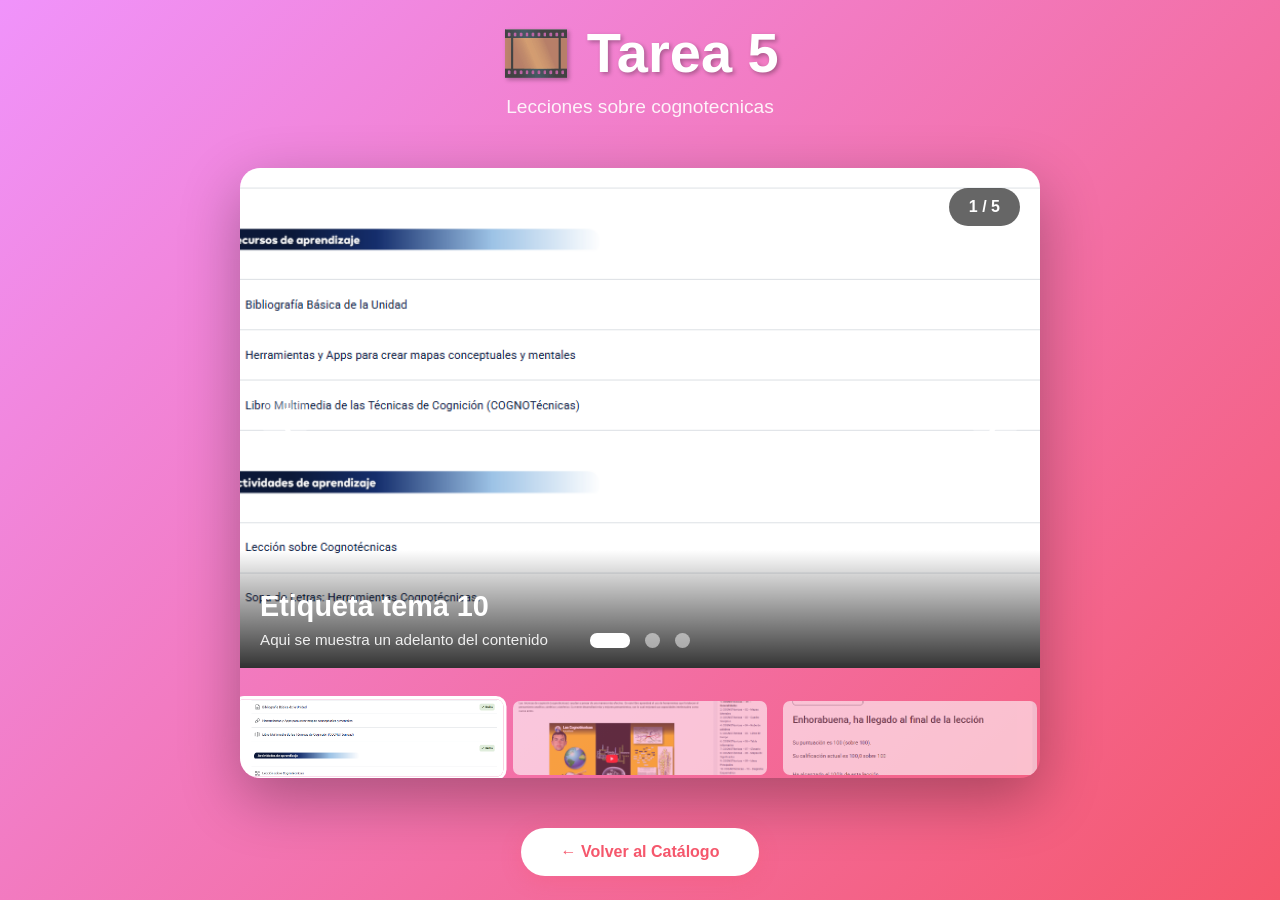
<file: tarea5.html>
<!DOCTYPE html>
<html lang="es">
<head>
    <meta charset="UTF-8">
    <meta name="viewport" content="width=device-width, initial-scale=1.0">
    <title>Tarea 5 - Galería Interactiva</title>
    <style>
        * {
            margin: 0;
            padding: 0;
            box-sizing: border-box;
        }

        body {
            font-family: 'Segoe UI', Tahoma, Geneva, Verdana, sans-serif;
            background: linear-gradient(135deg, #f093fb 0%, #f5576c 100%);
            min-height: 100vh;
            padding: 20px;
        }

        .container {
            max-width: 1100px;
            margin: 0 auto;
        }

        header {
            text-align: center;
            color: white;
            margin-bottom: 50px;
        }

        header h1 {
            font-size: 3.5rem;
            margin-bottom: 10px;
            text-shadow: 2px 2px 4px rgba(0, 0, 0, 0.3);
            animation: slideDown 0.8s ease-out;
        }

        header p {
            font-size: 1.2rem;
            opacity: 0.9;
        }

        .slider-container {
            position: relative;
            max-width: 800px;
            margin: 0 auto 50px;
            border-radius: 20px;
            overflow: hidden;
            box-shadow: 0 20px 60px rgba(0, 0, 0, 0.3);
            animation: slideUp 0.8s ease-out 0.2s backwards;
        }

        .slider {
            position: relative;
            width: 100%;
            height: 500px;
            overflow: hidden;
        }

        .slide {
            position: absolute;
            width: 100%;
            height: 100%;
            opacity: 0;
            transition: opacity 0.8s cubic-bezier(0.25, 0.46, 0.45, 0.94);
            transform: translateX(100%);
        }

        .slide.active {
            opacity: 1;
            transform: translateX(0);
        }

        .slide.prev {
            transform: translateX(-100%);
        }

        .slide img {
            width: 100%;
            height: 100%;
            object-fit: cover;
        }

        .slide-overlay {
            position: absolute;
            bottom: 0;
            left: 0;
            width: 100%;
            background: linear-gradient(to top, rgba(0, 0, 0, 0.8), transparent);
            padding: 40px 20px 20px;
            color: white;
            transform: translateY(20px);
            opacity: 0;
            transition: all 0.3s ease 0.2s;
        }

        .slide.active .slide-overlay {
            transform: translateY(0);
            opacity: 1;
        }

        .slide-overlay h3 {
            font-size: 1.8rem;
            margin-bottom: 8px;
        }

        .slide-overlay p {
            font-size: 0.95rem;
            opacity: 0.9;
        }

        .controls {
            position: absolute;
            bottom: 20px;
            left: 50%;
            transform: translateX(-50%);
            display: flex;
            gap: 15px;
            z-index: 10;
        }

        .control-btn {
            width: 15px;
            height: 15px;
            border-radius: 50%;
            background: rgba(255, 255, 255, 0.5);
            border: none;
            cursor: pointer;
            transition: all 0.3s ease;
        }

        .control-btn.active {
            background: white;
            width: 40px;
            border-radius: 7px;
        }

        .control-btn:hover {
            background: rgba(255, 255, 255, 0.8);
        }

        .nav-btn {
            position: absolute;
            top: 50%;
            transform: translateY(-50%);
            width: 50px;
            height: 50px;
            background: rgba(255, 255, 255, 0.3);
            border: none;
            color: white;
            font-size: 24px;
            cursor: pointer;
            transition: all 0.3s ease;
            border-radius: 50%;
            display: flex;
            align-items: center;
            justify-content: center;
            z-index: 5;
        }

        .nav-btn:hover {
            background: rgba(255, 255, 255, 0.6);
            transform: translateY(-50%) scale(1.1);
        }

        .prev-btn {
            left: 20px;
        }

        .next-btn {
            right: 20px;
        }

        .slider-info {
            position: absolute;
            top: 20px;
            right: 20px;
            background: rgba(0, 0, 0, 0.6);
            color: white;
            padding: 10px 20px;
            border-radius: 50px;
            font-weight: bold;
            z-index: 5;
        }

        .thumbnails {
            display: grid;
            grid-template-columns: repeat(auto-fit, minmax(100px, 1fr));
            gap: 10px;
            margin-top: 30px;
        }

        .thumbnail {
            cursor: pointer;
            border-radius: 10px;
            overflow: hidden;
            border: 3px solid transparent;
            transition: all 0.3s ease;
            opacity: 0.6;
            height: 80px;
            animation: fadeIn 0.8s ease-out backwards;
        }

        .thumbnail:nth-child(1) { animation-delay: 0.3s; }
        .thumbnail:nth-child(2) { animation-delay: 0.35s; }
        .thumbnail:nth-child(3) { animation-delay: 0.4s; }
        .thumbnail:nth-child(4) { animation-delay: 0.45s; }
        .thumbnail:nth-child(5) { animation-delay: 0.5s; }

        .thumbnail.active {
            border-color: white;
            opacity: 1;
            transform: scale(1.05);
        }

        .thumbnail:hover {
            opacity: 0.9;
        }

        .thumbnail img {
            width: 100%;
            height: 100%;
            object-fit: cover;
        }

        .code-section {
            background: white;
            padding: 40px;
            border-radius: 15px;
            margin-top: 50px;
            box-shadow: 0 5px 15px rgba(0, 0, 0, 0.1);
            animation: slideUp 0.8s ease-out 0.5s backwards;
        }

        .code-section h2 {
            color: #f5576c;
            margin-bottom: 20px;
            font-size: 1.8rem;
        }

        .code-block {
            background: #f5f5f5;
            border-left: 4px solid #f5576c;
            padding: 15px;
            margin: 15px 0;
            border-radius: 5px;
            overflow-x: auto;
            max-height: 350px;
            overflow-y: auto;
        }

        .code-block code {
            color: #333;
            font-family: 'Courier New', monospace;
            font-size: 0.9rem;
            display: block;
            white-space: pre-wrap;
            word-wrap: break-word;
        }

        .btn-container {
            text-align: center;
            margin-top: 40px;
        }

        .btn {
            display: inline-block;
            padding: 15px 40px;
            background: white;
            color: #f5576c;
            text-decoration: none;
            border-radius: 50px;
            font-weight: bold;
            transition: all 0.3s cubic-bezier(0.34, 1.56, 0.64, 1);
            box-shadow: 0 5px 20px rgba(245, 87, 108, 0.3);
            position: relative;
            overflow: hidden;
        }

        .btn::before {
            content: '';
            position: absolute;
            top: 50%;
            left: 50%;
            width: 0;
            height: 0;
            border-radius: 50%;
            background: rgba(245, 87, 108, 0.1);
            transform: translate(-50%, -50%);
            transition: width 0.6s, height 0.6s;
        }

        .btn:hover::before {
            width: 300px;
            height: 300px;
        }

        .btn:hover {
            transform: translateY(-5px);
            box-shadow: 0 15px 40px rgba(245, 87, 108, 0.4);
            background: #fff5f7;
        }

        @keyframes slideDown {
            from {
                opacity: 0;
                transform: translateY(-30px);
            }
            to {
                opacity: 1;
                transform: translateY(0);
            }
        }

        @keyframes slideUp {
            from {
                opacity: 0;
                transform: translateY(30px);
            }
            to {
                opacity: 1;
                transform: translateY(0);
            }
        }

        @keyframes fadeIn {
            from { opacity: 0; }
            to { opacity: 1; }
        }

        @media (max-width: 768px) {
            header h1 {
                font-size: 2.2rem;
            }

            .slider {
                height: 300px;
            }

            .thumbnails {
                grid-template-columns: repeat(3, 1fr);
            }
        }
    </style>
</head>
<body>
    <div class="container">
        <header>
            <h1>🎞️ Tarea 5</h1>
            <p>Lecciones sobre cognotecnicas</p>
        </header>

        <div class="slider-container">
            <div class="slider" id="slider">
                <div class="slide active">
                    <img src="etiqueta tema10.png">
                    <div class="slide-overlay">
                        <h3>Etiqueta tema 10</h3>
                        <p>Aqui se muestra un adelanto del contenido</p>
                    </div>
                </div>

                <div class="slide">
                    <img src="recursos tema10.png" alt="Slide 2">
                    <div class="slide-overlay">
                        <h3>Recursos tema 10</h3>
                        <p>Recursos adicionales para el tema 10</p>
                    </div>
                </div>

                <div class="slide">
                    <img src="leccion tema 10.png" alt="Slide 3">
                    <div class="slide-overlay">
                        <h3>Calificación</h3>
                        <p>Calificación del tema 10</p>
                    </div>
                </div>

                


                <button class="nav-btn prev-btn" id="prev">❮</button>
                <button class="nav-btn next-btn" id="next">❯</button>
                <div class="slider-info" id="slideInfo">1 / 5</div>
                <div class="controls" id="controls"></div>
            </div>

            <div class="thumbnails" id="thumbnails"></div>
        </div>

    

        <div class="btn-container">
            <a href="index.html" class="btn">← Volver al Catálogo</a>
        </div>
    </div>

    <script>
        let currentSlide = 0;
        const slides = document.querySelectorAll('.slide');
        const thumbnails = document.getElementById('thumbnails');
        const controls = document.getElementById('controls');
        const slider = document.getElementById('slider');
        const totalSlides = slides.length;

        // Crear thumbnails
        slides.forEach((slide, index) => {
            const thumbnail = document.createElement('div');
            thumbnail.className = 'thumbnail' + (index === 0 ? ' active' : '');
            thumbnail.innerHTML = `<img src="${slide.querySelector('img').src}" alt="Thumbnail ${index + 1}">`;
            thumbnail.addEventListener('click', () => goToSlide(index));
            thumbnails.appendChild(thumbnail);

            // Crear controles
            const control = document.createElement('button');
            control.className = 'control-btn' + (index === 0 ? ' active' : '');
            control.addEventListener('click', () => goToSlide(index));
            controls.appendChild(control);
        });

        function showSlide(n) {
            slides.forEach(slide => slide.classList.remove('active', 'prev'));
            document.querySelectorAll('.thumbnail').forEach(thumb => thumb.classList.remove('active'));
            document.querySelectorAll('.control-btn').forEach(btn => btn.classList.remove('active'));

            if (n >= totalSlides) currentSlide = 0;
            if (n < 0) currentSlide = totalSlides - 1;

            slides[currentSlide].classList.add('active');
            document.querySelectorAll('.thumbnail')[currentSlide].classList.add('active');
            document.querySelectorAll('.control-btn')[currentSlide].classList.add('active');
            document.getElementById('slideInfo').textContent = `${currentSlide + 1} / ${totalSlides}`;
        }

        function goToSlide(n) {
            currentSlide = n;
            showSlide(currentSlide);
        }

        document.getElementById('next').addEventListener('click', () => {
            currentSlide++;
            showSlide(currentSlide);
        });

        document.getElementById('prev').addEventListener('click', () => {
            currentSlide--;
            showSlide(currentSlide);
        });

        // Auto play
        setInterval(() => {
            currentSlide++;
            showSlide(currentSlide);
        }, 5000);
    </script>
</body>
</html>
</file>
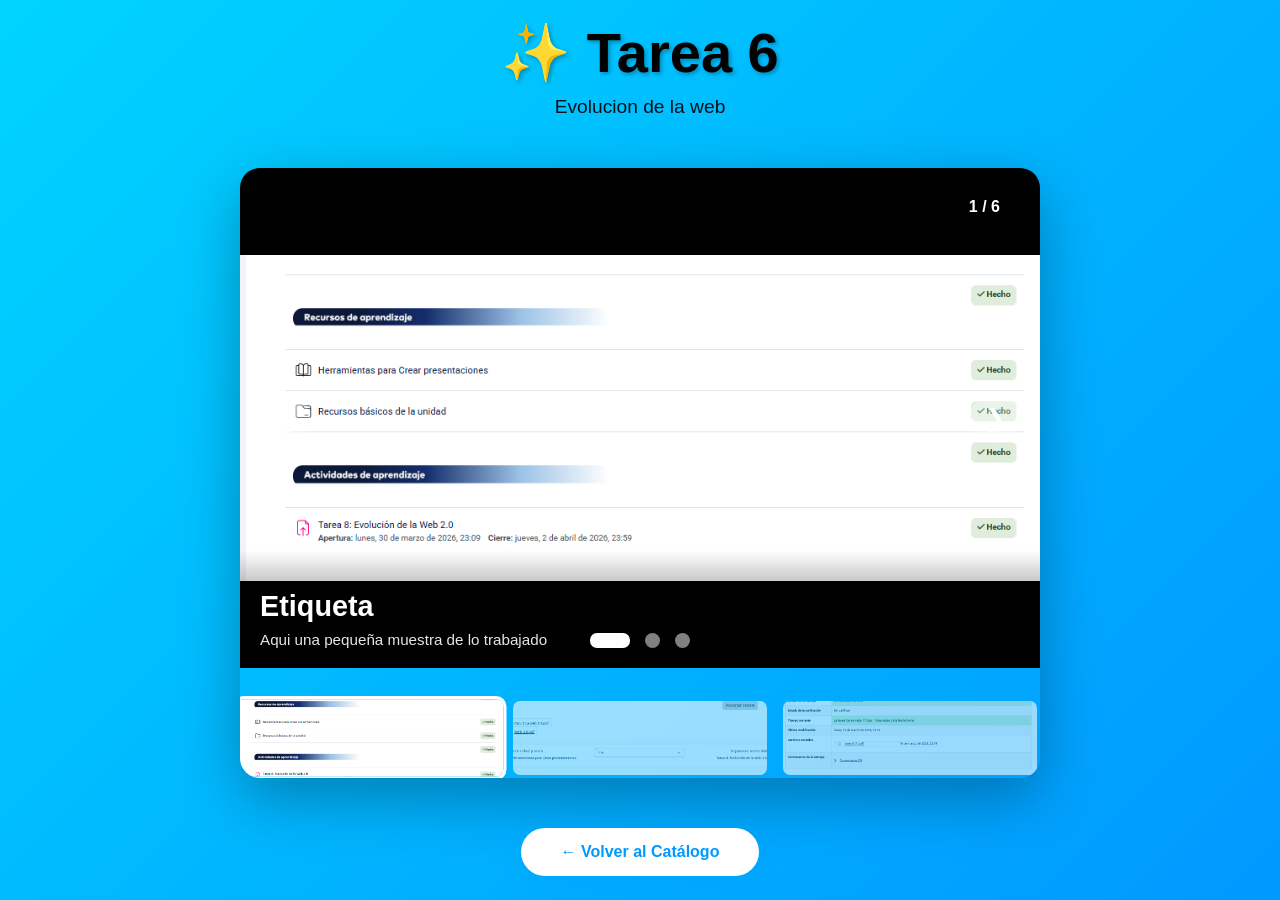
<file: tarea6.html>
<!DOCTYPE html>
<html lang="es">
<head>
    <meta charset="UTF-8">
    <meta name="viewport" content="width=device-width, initial-scale=1.0">
    <title>Tarea 6 - Efectos Visuales</title>
    <style>
        * {
            margin: 0;
            padding: 0;
            box-sizing: border-box;
        }

        body {
            font-family: 'Segoe UI', Tahoma, Geneva, Verdana, sans-serif;
            background: linear-gradient(135deg, #00d4ff 0%, #0099ff 100%);
            min-height: 100vh;
            padding: 20px;
        }

        .container {
            max-width: 1200px;
            margin: 0 auto;
        }

        header {
            text-align: center;
            color: rgb(0, 0, 0);
            margin-bottom: 50px;
        }

        header h1 {
            font-size: 3.5rem;
            margin-bottom: 10px;
            text-shadow: 2px 2px 4px rgba(0, 0, 0, 0.3);
            animation: slideDown 0.8s ease-out;
        }

        header p {
            font-size: 1.2rem;
            opacity: 0.9;
        }

        .hover-cards {
            display: grid;
            grid-template-columns: repeat(auto-fit, minmax(300px, 1fr));
            gap: 35px;
            margin-bottom: 50px;
        }

        /* EFECTO 1: LIFT & SHADOW */
        .card-lift {
            position: relative;
            background: white;
            border-radius: 15px;
            overflow: hidden;
            cursor: pointer;
            transition: all 0.3s cubic-bezier(0.34, 1.56, 0.64, 1);
            box-shadow: 0 10px 30px rgba(0, 0, 0, 0.2);
            animation: fadeInUp 0.8s ease-out backwards;
        }

        .card-lift:nth-child(1) { animation-delay: 0.1s; }
        .card-lift:nth-child(2) { animation-delay: 0.2s; }
        .card-lift:nth-child(3) { animation-delay: 0.3s; }

        .card-lift:hover {
            transform: translateY(-20px) rotateX(5deg);
            box-shadow: 0 30px 60px rgba(0, 102, 255, 0.4);
        }

        .card-lift img {
            width: 100%;
            height: 200px;
            object-fit: cover;
            transition: transform 0.6s cubic-bezier(0.34, 1.56, 0.64, 1);
        }

        .card-lift:hover img {
            transform: scale(1.2) rotate(5deg);
        }

        .card-content {
            padding: 25px;
        }

        .card-content h3 {
            color: #0099ff;
            margin-bottom: 10px;
            font-size: 1.3rem;
        }

        .card-content p {
            color: #666;
            line-height: 1.6;
        }

        /* EFECTO 2: BORDER ANIMATION */
        .card-border {
            position: relative;
            background: white;
            border-radius: 15px;
            padding: 25px;
            overflow: hidden;
            cursor: pointer;
            box-shadow: 0 5px 15px rgba(0, 0, 0, 0.1);
            animation: fadeInUp 0.8s ease-out backwards;
        }

        .card-border:nth-child(4) { animation-delay: 0.1s; }
        .card-border:nth-child(5) { animation-delay: 0.2s; }
        .card-border:nth-child(6) { animation-delay: 0.3s; }

        .card-border::before {
            content: '';
            position: absolute;
            top: 0;
            left: -100%;
            width: 100%;
            height: 3px;
            background: linear-gradient(90deg, transparent, #0099ff, transparent);
            transition: left 0.6s ease;
        }

        .card-border:hover::before {
            left: 100%;
        }

        .card-border::after {
            content: '';
            position: absolute;
            top: 0;
            right: 0;
            width: 3px;
            height: 0;
            background: #0099ff;
            transition: height 0.6s ease 0.2s;
        }

        .card-border:hover::after {
            height: 100%;
        }

        .card-border .content {
            position: relative;
            z-index: 1;
        }

        .card-border h3 {
            color: #0099ff;
            margin-bottom: 15px;
            font-size: 1.3rem;
            transition: color 0.3s ease;
        }

        .card-border p {
            color: #666;
            line-height: 1.6;
        }

        /* EFECTO 3: GRADIENT SHIFT */
        .card-gradient {
            position: relative;
            height: 300px;
            border-radius: 15px;
            overflow: hidden;
            cursor: pointer;
            box-shadow: 0 10px 30px rgba(0, 0, 0, 0.2);
            animation: fadeInUp 0.8s ease-out backwards;
        }

        .card-gradient:nth-child(7) { animation-delay: 0.1s; }
        .card-gradient:nth-child(8) { animation-delay: 0.2s; }
        .card-gradient:nth-child(9) { animation-delay: 0.3s; }

        .card-gradient::before {
            content: '';
            position: absolute;
            width: 300%;
            height: 300%;
            background: linear-gradient(45deg, #00d4ff, #0099ff, #0066ff, #00d4ff);
            background-size: 100% 100%;
            animation: gradientShift 3s ease infinite;
            opacity: 0;
            transition: opacity 0.3s ease;
            z-index: 1;
        }

        .card-gradient:hover::before {
            opacity: 1;
        }

        .card-gradient img {
            position: absolute;
            width: 100%;
            height: 100%;
            object-fit: cover;
            transition: opacity 0.3s ease;
            z-index: 0;
        }

        .card-gradient:hover img {
            opacity: 0.1;
        }

        .card-gradient-content {
            position: absolute;
            width: 100%;
            height: 100%;
            display: flex;
            flex-direction: column;
            justify-content: flex-end;
            padding: 25px;
            background: linear-gradient(to top, rgba(0, 0, 0, 0.8), transparent);
            color: white;
            z-index: 2;
        }

        .card-gradient-content h3 {
            font-size: 1.5rem;
            margin-bottom: 8px;
        }

        .card-gradient-content p {
            font-size: 0.95rem;
        }

        .code-section {
            background: white;
            padding: 40px;
            border-radius: 15px;
            margin-top: 50px;
            box-shadow: 0 5px 15px rgba(0, 0, 0, 0.1);
            animation: slideUp 0.8s ease-out 0.4s backwards;
        }

        .code-section h2 {
            color: #0099ff;
            margin-bottom: 20px;
            font-size: 1.8rem;
        }

        .code-block {
            background: #f5f5f5;
            border-left: 4px solid #0099ff;
            padding: 15px;
            margin: 15px 0;
            border-radius: 5px;
            overflow-x: auto;
            max-height: 350px;
            overflow-y: auto;
        }

        .code-block code {
            color: #333;
            font-family: 'Courier New', monospace;
            font-size: 0.9rem;
            display: block;
            white-space: pre-wrap;
            word-wrap: break-word;
        }

        .btn-container {
            text-align: center;
            margin-top: 40px;
        }

        .btn {
            display: inline-block;
            padding: 15px 40px;
            background: white;
            color: #0099ff;
            text-decoration: none;
            border-radius: 50px;
            font-weight: bold;
            transition: all 0.3s cubic-bezier(0.34, 1.56, 0.64, 1);
            box-shadow: 0 5px 20px rgba(0, 153, 255, 0.3);
            position: relative;
            overflow: hidden;
        }

        .btn::before {
            content: '';
            position: absolute;
            top: 50%;
            left: 50%;
            width: 0;
            height: 0;
            border-radius: 50%;
            background: rgba(0, 153, 255, 0.1);
            transform: translate(-50%, -50%);
            transition: width 0.6s, height 0.6s;
        }

        .btn:hover::before {
            width: 300px;
            height: 300px;
        }

        .btn:hover {
            transform: translateY(-5px);
            box-shadow: 0 15px 40px rgba(0, 153, 255, 0.4);
            background: #f5f9ff;
        }

        @keyframes slideDown {
            from {
                opacity: 0;
                transform: translateY(-30px);
            }
            to {
                opacity: 1;
                transform: translateY(0);
            }
        }

        @keyframes fadeInUp {
            from {
                opacity: 0;
                transform: translateY(30px);
            }
            to {
                opacity: 1;
                transform: translateY(0);
            }
        }

        @keyframes slideUp {
            from {
                opacity: 0;
                transform: translateY(30px);
            }
            to {
                opacity: 1;
                transform: translateY(0);
            }
        }

        @keyframes gradientShift {
            0% { background-position: 0% 50%; }
            50% { background-position: 100% 50%; }
            100% { background-position: 0% 50%; }
        }

        @media (max-width: 768px) {
            header h1 {
                font-size: 2.2rem;
            }

            .hover-cards {
                grid-template-columns: 1fr;
            }
        }

        .slider-container {
            position: relative;
            max-width: 800px;
            margin: 0 auto 50px;
            border-radius: 20px;
            overflow: hidden;
            box-shadow: 0 20px 60px rgba(0, 0, 0, 0.3);
            animation: slideUp 0.8s ease-out 0.2s backwards;
        }

        .slider {
            position: relative;
            width: 100%;
            height: 500px;
            overflow: hidden;
        }

        .slide {
            position: absolute;
            width: 100%;
            height: 100%;
            opacity: 0;
            transition: opacity 0.8s cubic-bezier(0.25, 0.46, 0.45, 0.94);
            transform: translateX(100%);
        }

        .slide.active {
            opacity: 1;
            transform: translateX(0);
        }

        .slide.prev {
            transform: translateX(-100%);
        }

        .slide img {
            width: 100%;
            height: 100%;
            object-fit: contain;
            background-color: #000;
        }

        .slide-overlay {
            position: absolute;
            bottom: 0;
            left: 0;
            width: 100%;
            background: linear-gradient(to top, rgba(0, 0, 0, 0.8), transparent);
            padding: 40px 20px 20px;
            color: white;
            transform: translateY(20px);
            opacity: 0;
            transition: all 0.3s ease 0.2s;
        }

        .slide.active .slide-overlay {
            transform: translateY(0);
            opacity: 1;
        }

        .slide-overlay h3 {
            font-size: 1.8rem;
            margin-bottom: 8px;
        }

        .slide-overlay p {
            font-size: 0.95rem;
            opacity: 0.9;
        }

        .controls {
            position: absolute;
            bottom: 20px;
            left: 50%;
            transform: translateX(-50%);
            display: flex;
            gap: 15px;
            z-index: 10;
        }

        .control-btn {
            width: 15px;
            height: 15px;
            border-radius: 50%;
            background: rgba(255, 255, 255, 0.5);
            border: none;
            cursor: pointer;
            transition: all 0.3s ease;
        }

        .control-btn.active {
            background: white;
            width: 40px;
            border-radius: 7px;
        }

        .control-btn:hover {
            background: rgba(255, 255, 255, 0.8);
        }

        .nav-btn {
            position: absolute;
            top: 50%;
            transform: translateY(-50%);
            width: 50px;
            height: 50px;
            background: rgba(255, 255, 255, 0.3);
            border: none;
            color: white;
            font-size: 24px;
            cursor: pointer;
            transition: all 0.3s ease;
            border-radius: 50%;
            display: flex;
            align-items: center;
            justify-content: center;
            z-index: 5;
        }

        .nav-btn:hover {
            background: rgba(255, 255, 255, 0.6);
            transform: translateY(-50%) scale(1.1);
        }

        .prev-btn {
            left: 20px;
        }

        .next-btn {
            right: 20px;
        }

        .slider-info {
            position: absolute;
            top: 20px;
            right: 20px;
            background: rgba(0, 0, 0, 0.6);
            color: white;
            padding: 10px 20px;
            border-radius: 50px;
            font-weight: bold;
            z-index: 5;
        }

        .thumbnails {
            display: grid;
            grid-template-columns: repeat(auto-fit, minmax(100px, 1fr));
            gap: 10px;
            margin-top: 30px;
        }

        .thumbnail {
            cursor: pointer;
            border-radius: 10px;
            overflow: hidden;
            border: 3px solid transparent;
            transition: all 0.3s ease;
            opacity: 0.6;
            height: 80px;
            animation: fadeIn 0.8s ease-out backwards;
        }

        .thumbnail:nth-child(1) { animation-delay: 0.3s; }
        .thumbnail:nth-child(2) { animation-delay: 0.35s; }
        .thumbnail:nth-child(3) { animation-delay: 0.4s; }
        .thumbnail:nth-child(4) { animation-delay: 0.45s; }
        .thumbnail:nth-child(5) { animation-delay: 0.5s; }
        .thumbnail:nth-child(6) { animation-delay: 0.55s; }

        .thumbnail.active {
            border-color: white;
            opacity: 1;
            transform: scale(1.05);
        }

        .thumbnail:hover {
            opacity: 0.9;
        }

        .thumbnail img {
            width: 100%;
            height: 100%;
            object-fit: cover;
        }

        @keyframes fadeIn {
            from { opacity: 0; }
            to { opacity: 1; }
        }
    </style>
</head>
<body>
    <div class="container">
        <header>
            <h1>✨ Tarea 6</h1>
            <p>Evolucion de la web</p>
        </header>

        <div class="slider-container">
            <div class="slider" id="slider">
                <div class="slide active">
                    <img src="etiquetas tema13.png" alt="Tecnología">
                    <div class="slide-overlay">
                        <h3>Etiqueta</h3>
                        <p>Aqui una pequeña muestra de lo trabajado</p>
                    </div>
                </div>

                <div class="slide">
                    <img src="recurso tema13.png" alt="Desarrollo">
                    <div class="slide-overlay">
                        <h3>Recurso</h3>
                        <p>Recurso educativo de la asignacion </p>
                    </div>
                </div>

                <div class="slide">
                    <img src="tarea tema13.png" alt="Innovación">
                    <div class="slide-overlay">
                        <h3>tarea enviada</h3>
                        <p>Aqui esta tarea enviada a tiempo pero aun no corregida </p>
                    </div>
                </div>

                
                

                <button class="nav-btn prev-btn" id="prev">❮</button>
                <button class="nav-btn next-btn" id="next">❯</button>
                <div class="slider-info" id="slideInfo">1 / 6</div>
                <div class="controls" id="controls"></div>
            </div>

            <div class="thumbnails" id="thumbnails"></div>
        </div>

      

           

                </code>
            </div>
        </div>

        <div class="btn-container">
            <a href="index.html" class="btn">← Volver al Catálogo</a>
        </div>
    </div>

    <script>
        let currentSlide = 0;
        const slides = document.querySelectorAll('.slide');
        const totalSlides = slides.length;
        const thumbnails = document.getElementById('thumbnails');
        const controls = document.getElementById('controls');
        const slideInfo = document.getElementById('slideInfo');

        // Crear thumbnails
        slides.forEach((slide, index) => {
            const thumbnail = document.createElement('div');
            thumbnail.className = 'thumbnail';
            if (index === 0) thumbnail.classList.add('active');
            thumbnail.innerHTML = `<img src="${slide.querySelector('img').src}" alt="Thumbnail ${index + 1}">`;
            thumbnail.addEventListener('click', () => showSlide(index));
            thumbnails.appendChild(thumbnail);
        });

        // Crear controles
        slides.forEach((_, index) => {
            const controlBtn = document.createElement('button');
            controlBtn.className = 'control-btn';
            if (index === 0) controlBtn.classList.add('active');
            controlBtn.addEventListener('click', () => showSlide(index));
            controls.appendChild(controlBtn);
        });

        function showSlide(n) {
            slides.forEach(slide => slide.classList.remove('active', 'prev'));
            document.querySelectorAll('.thumbnail').forEach(thumb => thumb.classList.remove('active'));
            document.querySelectorAll('.control-btn').forEach(btn => btn.classList.remove('active'));

            slides[n].classList.add('active');
            if (n > 0) slides[n - 1].classList.add('prev');

            document.querySelectorAll('.thumbnail')[n].classList.add('active');
            document.querySelectorAll('.control-btn')[n].classList.add('active');
            slideInfo.textContent = `${n + 1} / ${totalSlides}`;
            currentSlide = n;
        }

        document.getElementById('prev').addEventListener('click', () => {
            const prev = (currentSlide - 1 + totalSlides) % totalSlides;
            showSlide(prev);
        });

        document.getElementById('next').addEventListener('click', () => {
            const next = (currentSlide + 1) % totalSlides;
            showSlide(next);
        });

        // Auto-play (opcional)
        setInterval(() => {
            const next = (currentSlide + 1) % totalSlides;
            showSlide(next);
        }, 5000);
    </script>
</body>
</html>
</file>
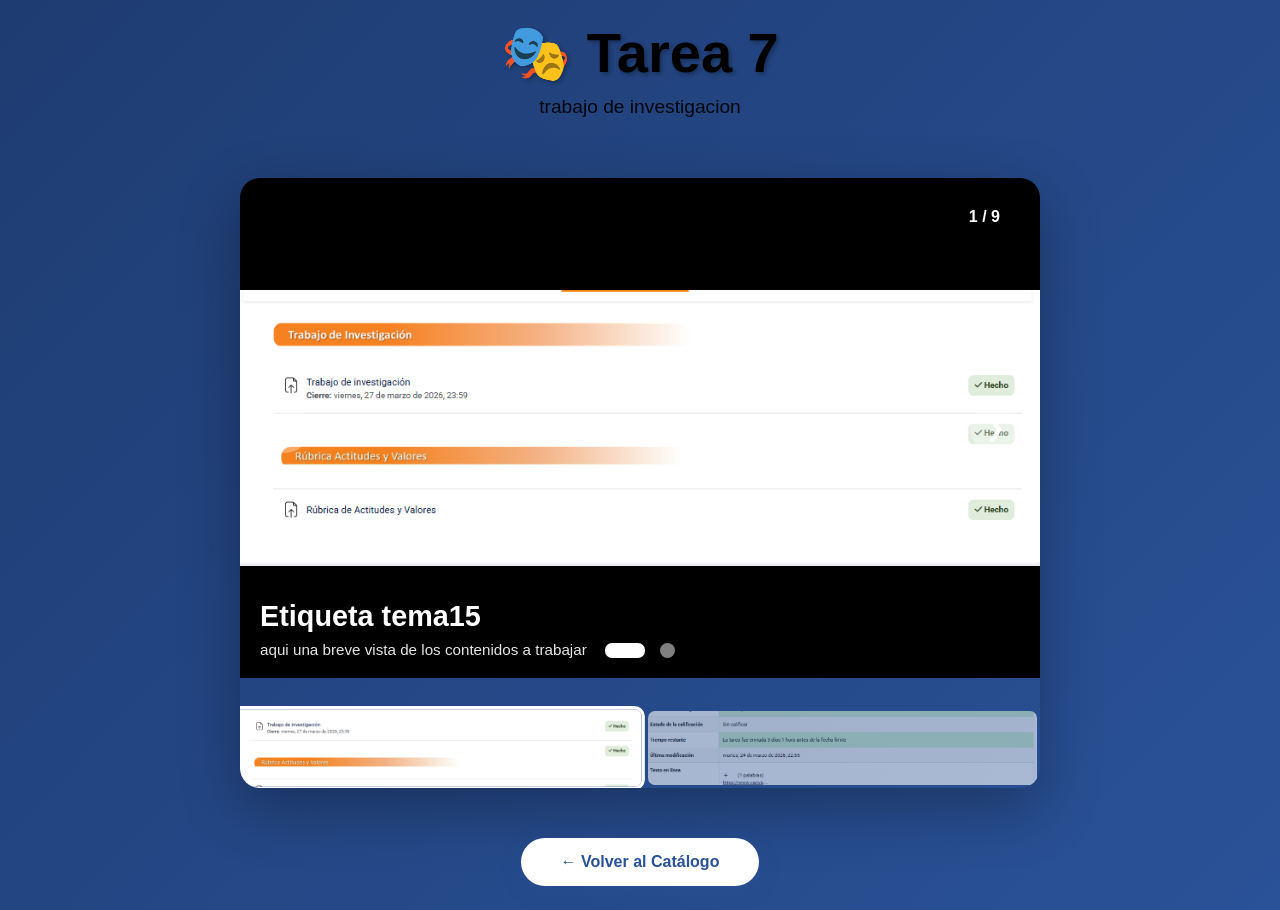
<file: tarea7.html>
<!DOCTYPE html>
<html lang="es">
<head>
    <meta charset="UTF-8">
    <meta name="viewport" content="width=device-width, initial-scale=1.0">
    <title>Tarea 7 - Portafolio Digital</title>
    <style>
        * {
            margin: 0;
            padding: 0;
            box-sizing: border-box;
        }

        body {
            font-family: 'Segoe UI', Tahoma, Geneva, Verdana, sans-serif;
            background: linear-gradient(135deg, #1e3c72 0%, #2a5298 100%);
            min-height: 100vh;
            padding: 20px;
        }

        .container {
            max-width: 1300px;
            margin: 0 auto;
        }

        header {
            text-align: center;
            color: rgb(0, 0, 0);
            margin-bottom: 60px;
        }

        header h1 {
            font-size: 3.5rem;
            margin-bottom: 10px;
            text-shadow: 2px 2px 4px rgba(0, 0, 0, 0.3);
            animation: slideDown 0.8s ease-out;
        }

        header p {
            font-size: 1.2rem;
            opacity: 0.9;
        }

        .masonry {
            display: grid;
            grid-template-columns: repeat(auto-fit, minmax(250px, 1fr));
            grid-auto-rows: 280px;
            gap: 20px;
            margin-bottom: 50px;
        }

        .masonry-item {
            position: relative;
            overflow: hidden;
            border-radius: 15px;
            cursor: pointer;
            box-shadow: 0 10px 30px rgba(0, 0, 0, 0.2);
            transition: all 0.3s ease;
            animation: fadeInScale 0.8s ease-out backwards;
            background: white;
        }

        .masonry-item:nth-child(1) { animation-delay: 0.05s; grid-row: span 2; }
        .masonry-item:nth-child(2) { animation-delay: 0.1s; }
        .masonry-item:nth-child(3) { animation-delay: 0.15s; grid-row: span 2; }
        .masonry-item:nth-child(4) { animation-delay: 0.2s; }
        .masonry-item:nth-child(5) { animation-delay: 0.25s; grid-column: span 2; }
        .masonry-item:nth-child(6) { animation-delay: 0.3s; }
        .masonry-item:nth-child(7) { animation-delay: 0.35s; }
        .masonry-item:nth-child(8) { animation-delay: 0.4s; grid-row: span 2; }
        .masonry-item:nth-child(9) { animation-delay: 0.45s; }

        .masonry-item:hover {
            transform: scale(1.05);
            box-shadow: 0 20px 40px rgba(0, 0, 0, 0.3);
        }

        .masonry-img {
            width: 100%;
            height: 100%;
            object-fit: cover;
            transition: transform 0.6s cubic-bezier(0.25, 0.46, 0.45, 0.94);
        }

        .masonry-item:hover .masonry-img {
            transform: scale(1.15) rotate(2deg);
        }

        .masonry-overlay {
            position: absolute;
            top: 0;
            left: 0;
            width: 100%;
            height: 100%;
            background: linear-gradient(135deg, rgba(30, 60, 114, 0.9), rgba(42, 82, 152, 0.9));
            display: flex;
            flex-direction: column;
            justify-content: flex-end;
            padding: 20px;
            opacity: 0;
            transition: opacity 0.3s ease;
            z-index: 2;
            color: white;
        }

        .masonry-item:hover .masonry-overlay {
            opacity: 1;
        }

        .masonry-overlay h3 {
            font-size: 1.3rem;
            margin-bottom: 8px;
        }

        .masonry-overlay p {
            font-size: 0.9rem;
            opacity: 0.9;
            line-height: 1.4;
        }

        .portfolio-stats {
            display: grid;
            grid-template-columns: repeat(auto-fit, minmax(200px, 1fr));
            gap: 25px;
            margin-bottom: 50px;
        }

        .stat-card {
            background: rgba(255, 255, 255, 0.1);
            backdrop-filter: blur(10px);
            border: 1px solid rgba(255, 255, 255, 0.2);
            padding: 25px;
            border-radius: 15px;
            text-align: center;
            color: white;
            transition: all 0.3s ease;
            animation: slideUp 0.8s ease-out backwards;
        }

        .stat-card:nth-child(1) { animation-delay: 0.1s; }
        .stat-card:nth-child(2) { animation-delay: 0.2s; }
        .stat-card:nth-child(3) { animation-delay: 0.3s; }
        .stat-card:nth-child(4) { animation-delay: 0.4s; }

        .stat-card:hover {
            background: rgba(255, 255, 255, 0.2);
            transform: translateY(-5px);
        }

        .stat-number {
            font-size: 2.5rem;
            font-weight: bold;
            margin-bottom: 10px;
            color: #ffc107;
        }

        .stat-label {
            font-size: 1.1rem;
        }

        .code-section {
            background: white;
            padding: 40px;
            border-radius: 15px;
            margin-top: 50px;
            box-shadow: 0 10px 30px rgba(0, 0, 0, 0.2);
            animation: slideUp 0.8s ease-out 0.5s backwards;
        }

        .code-section h2 {
            color: #2a5298;
            margin-bottom: 20px;
            font-size: 1.8rem;
        }

        .code-block {
            background: #f5f5f5;
            border-left: 4px solid #2a5298;
            padding: 15px;
            margin: 15px 0;
            border-radius: 5px;
            overflow-x: auto;
            max-height: 350px;
            overflow-y: auto;
        }

        .code-block code {
            color: #333;
            font-family: 'Courier New', monospace;
            font-size: 0.9rem;
            display: block;
            white-space: pre-wrap;
            word-wrap: break-word;
        }

        .btn-container {
            text-align: center;
            margin-top: 40px;
        }

        .btn {
            display: inline-block;
            padding: 15px 40px;
            background: white;
            color: #2a5298;
            text-decoration: none;
            border-radius: 50px;
            font-weight: bold;
            transition: all 0.3s cubic-bezier(0.34, 1.56, 0.64, 1);
            box-shadow: 0 5px 20px rgba(42, 82, 152, 0.3);
            position: relative;
            overflow: hidden;
        }

        .btn::before {
            content: '';
            position: absolute;
            top: 50%;
            left: 50%;
            width: 0;
            height: 0;
            border-radius: 50%;
            background: rgba(42, 82, 152, 0.1);
            transform: translate(-50%, -50%);
            transition: width 0.6s, height 0.6s;
        }

        .btn:hover::before {
            width: 300px;
            height: 300px;
        }

        .btn:hover {
            transform: translateY(-5px);
            box-shadow: 0 15px 40px rgba(42, 82, 152, 0.4);
            background: #f5f7ff;
        }

        @keyframes slideDown {
            from {
                opacity: 0;
                transform: translateY(-30px);
            }
            to {
                opacity: 1;
                transform: translateY(0);
            }
        }

        @keyframes slideUp {
            from {
                opacity: 0;
                transform: translateY(30px);
            }
            to {
                opacity: 1;
                transform: translateY(0);
            }
        }

        @keyframes fadeInScale {
            from {
                opacity: 0;
                transform: scale(0.9);
            }
            to {
                opacity: 1;
                transform: scale(1);
            }
        }

        @media (max-width: 1024px) {
            .masonry {
                grid-auto-rows: 200px;
            }

            .masonry-item:nth-child(1) { grid-row: initial; }
            .masonry-item:nth-child(3) { grid-row: initial; }
            .masonry-item:nth-child(5) { grid-column: initial; }
            .masonry-item:nth-child(8) { grid-row: initial; }
        }

        @media (max-width: 768px) {
            header h1 {
                font-size: 2.2rem;
            }

            .masonry {
                grid-template-columns: repeat(2, 1fr);
                grid-auto-rows: 150px;
            }

            .portfolio-stats {
                grid-template-columns: repeat(2, 1fr);
            }
        }

        @media (max-width: 480px) {
            .masonry {
                grid-template-columns: 1fr;
                grid-auto-rows: 150px;
            }

            .portfolio-stats {
                grid-template-columns: 1fr;
            }
        }

        .slider-container {
            position: relative;
            max-width: 800px;
            margin: 0 auto 50px;
            border-radius: 20px;
            overflow: hidden;
            box-shadow: 0 20px 60px rgba(0, 0, 0, 0.3);
            animation: slideUp 0.8s ease-out 0.2s backwards;
        }

        .slider {
            position: relative;
            width: 100%;
            height: 500px;
            overflow: hidden;
        }

        .slide {
            position: absolute;
            width: 100%;
            height: 100%;
            opacity: 0;
            transition: opacity 0.8s cubic-bezier(0.25, 0.46, 0.45, 0.94);
            transform: translateX(100%);
        }

        .slide.active {
            opacity: 1;
            transform: translateX(0);
        }

        .slide.prev {
            transform: translateX(-100%);
        }

        .slide img {
            width: 100%;
            height: 100%;
            object-fit: contain;
            background-color: #000;
        }

        .slide-overlay {
            position: absolute;
            bottom: 0;
            left: 0;
            width: 100%;
            background: linear-gradient(to top, rgba(0, 0, 0, 0.8), transparent);
            padding: 40px 20px 20px;
            color: white;
            transform: translateY(20px);
            opacity: 0;
            transition: all 0.3s ease 0.2s;
        }

        .slide.active .slide-overlay {
            transform: translateY(0);
            opacity: 1;
        }

        .slide-overlay h3 {
            font-size: 1.8rem;
            margin-bottom: 8px;
        }

        .slide-overlay p {
            font-size: 0.95rem;
            opacity: 0.9;
        }

        .controls {
            position: absolute;
            bottom: 20px;
            left: 50%;
            transform: translateX(-50%);
            display: flex;
            gap: 15px;
            z-index: 10;
        }

        .control-btn {
            width: 15px;
            height: 15px;
            border-radius: 50%;
            background: rgba(255, 255, 255, 0.5);
            border: none;
            cursor: pointer;
            transition: all 0.3s ease;
        }

        .control-btn.active {
            background: white;
            width: 40px;
            border-radius: 7px;
        }

        .control-btn:hover {
            background: rgba(255, 255, 255, 0.8);
        }

        .nav-btn {
            position: absolute;
            top: 50%;
            transform: translateY(-50%);
            width: 50px;
            height: 50px;
            background: rgba(255, 255, 255, 0.3);
            border: none;
            color: white;
            font-size: 24px;
            cursor: pointer;
            transition: all 0.3s ease;
            border-radius: 50%;
            display: flex;
            align-items: center;
            justify-content: center;
            z-index: 5;
        }

        .nav-btn:hover {
            background: rgba(255, 255, 255, 0.6);
            transform: translateY(-50%) scale(1.1);
        }

        .prev-btn {
            left: 20px;
        }

        .next-btn {
            right: 20px;
        }

        .slider-info {
            position: absolute;
            top: 20px;
            right: 20px;
            background: rgba(0, 0, 0, 0.6);
            color: white;
            padding: 10px 20px;
            border-radius: 50px;
            font-weight: bold;
            z-index: 5;
        }

        .thumbnails {
            display: grid;
            grid-template-columns: repeat(auto-fit, minmax(100px, 1fr));
            gap: 10px;
            margin-top: 30px;
        }

        .thumbnail {
            cursor: pointer;
            border-radius: 10px;
            overflow: hidden;
            border: 3px solid transparent;
            transition: all 0.3s ease;
            opacity: 0.6;
            height: 80px;
            animation: fadeIn 0.8s ease-out backwards;
        }

        .thumbnail:nth-child(1) { animation-delay: 0.3s; }
        .thumbnail:nth-child(2) { animation-delay: 0.35s; }
        .thumbnail:nth-child(3) { animation-delay: 0.4s; }
        .thumbnail:nth-child(4) { animation-delay: 0.45s; }
        .thumbnail:nth-child(5) { animation-delay: 0.5s; }
        .thumbnail:nth-child(6) { animation-delay: 0.55s; }
        .thumbnail:nth-child(7) { animation-delay: 0.6s; }
        .thumbnail:nth-child(8) { animation-delay: 0.65s; }
        .thumbnail:nth-child(9) { animation-delay: 0.7s; }

        .thumbnail.active {
            border-color: white;
            opacity: 1;
            transform: scale(1.05);
        }

        .thumbnail:hover {
            opacity: 0.9;
        }

        .thumbnail img {
            width: 100%;
            height: 100%;
            object-fit: cover;
        }

        @keyframes fadeIn {
            from { opacity: 0; }
            to { opacity: 1; }
        }
    </style>
</head>
<body>
    <div class="container">
        <header>
            <h1>🎭 Tarea 7</h1>
            <p>trabajo de investigacion</p>
        </header>

      

        <div class="slider-container">
            <div class="slider" id="slider">
                <div class="slide active">
                    <img src="etiqueta tema15.png" alt="Proyecto 1">
                    <div class="slide-overlay">
                        <h3>Etiqueta tema15</h3>
                        <p>aqui una breve vista de los contenidos a trabajar</p>
                    </div>
                </div>

                <div class="slide">
                    <img src="tarea tema15.png" alt="Proyecto 2">
                    <div class="slide-overlay">
                        <h3>Tarea tema 15</h3>
                        <p>Aqui muestro la asignacion completada</p>
                    </div>
                </div>


                <button class="nav-btn prev-btn" id="prev">❮</button>
                <button class="nav-btn next-btn" id="next">❯</button>
                <div class="slider-info" id="slideInfo">1 / 9</div>
                <div class="controls" id="controls"></div>
            </div>

            <div class="thumbnails" id="thumbnails"></div>
        </div>

        

                </code>
            </div>
        </div>

        <div class="btn-container">
            <a href="index.html" class="btn">← Volver al Catálogo</a>
        </div>
    </div>

    <script>
        let currentSlide = 0;
        const slides = document.querySelectorAll('.slide');
        const totalSlides = slides.length;
        const thumbnails = document.getElementById('thumbnails');
        const controls = document.getElementById('controls');
        const slideInfo = document.getElementById('slideInfo');

        // Crear thumbnails
        slides.forEach((slide, index) => {
            const thumbnail = document.createElement('div');
            thumbnail.className = 'thumbnail';
            if (index === 0) thumbnail.classList.add('active');
            thumbnail.innerHTML = `<img src="${slide.querySelector('img').src}" alt="Thumbnail ${index + 1}">`;
            thumbnail.addEventListener('click', () => showSlide(index));
            thumbnails.appendChild(thumbnail);
        });

        // Crear controles
        slides.forEach((_, index) => {
            const controlBtn = document.createElement('button');
            controlBtn.className = 'control-btn';
            if (index === 0) controlBtn.classList.add('active');
            controlBtn.addEventListener('click', () => showSlide(index));
            controls.appendChild(controlBtn);
        });

        function showSlide(n) {
            slides.forEach(slide => slide.classList.remove('active', 'prev'));
            document.querySelectorAll('.thumbnail').forEach(thumb => thumb.classList.remove('active'));
            document.querySelectorAll('.control-btn').forEach(btn => btn.classList.remove('active'));

            slides[n].classList.add('active');
            if (n > 0) slides[n - 1].classList.add('prev');

            document.querySelectorAll('.thumbnail')[n].classList.add('active');
            document.querySelectorAll('.control-btn')[n].classList.add('active');
            slideInfo.textContent = `${n + 1} / ${totalSlides}`;
            currentSlide = n;
        }

        document.getElementById('prev').addEventListener('click', () => {
            const prev = (currentSlide - 1 + totalSlides) % totalSlides;
            showSlide(prev);
        });

        document.getElementById('next').addEventListener('click', () => {
            const next = (currentSlide + 1) % totalSlides;
            showSlide(next);
        });

        // Auto-play (opcional)
        setInterval(() => {
            const next = (currentSlide + 1) % totalSlides;
            showSlide(next);
        }, 5000);
    </script>
</body>
</html>
</file>
